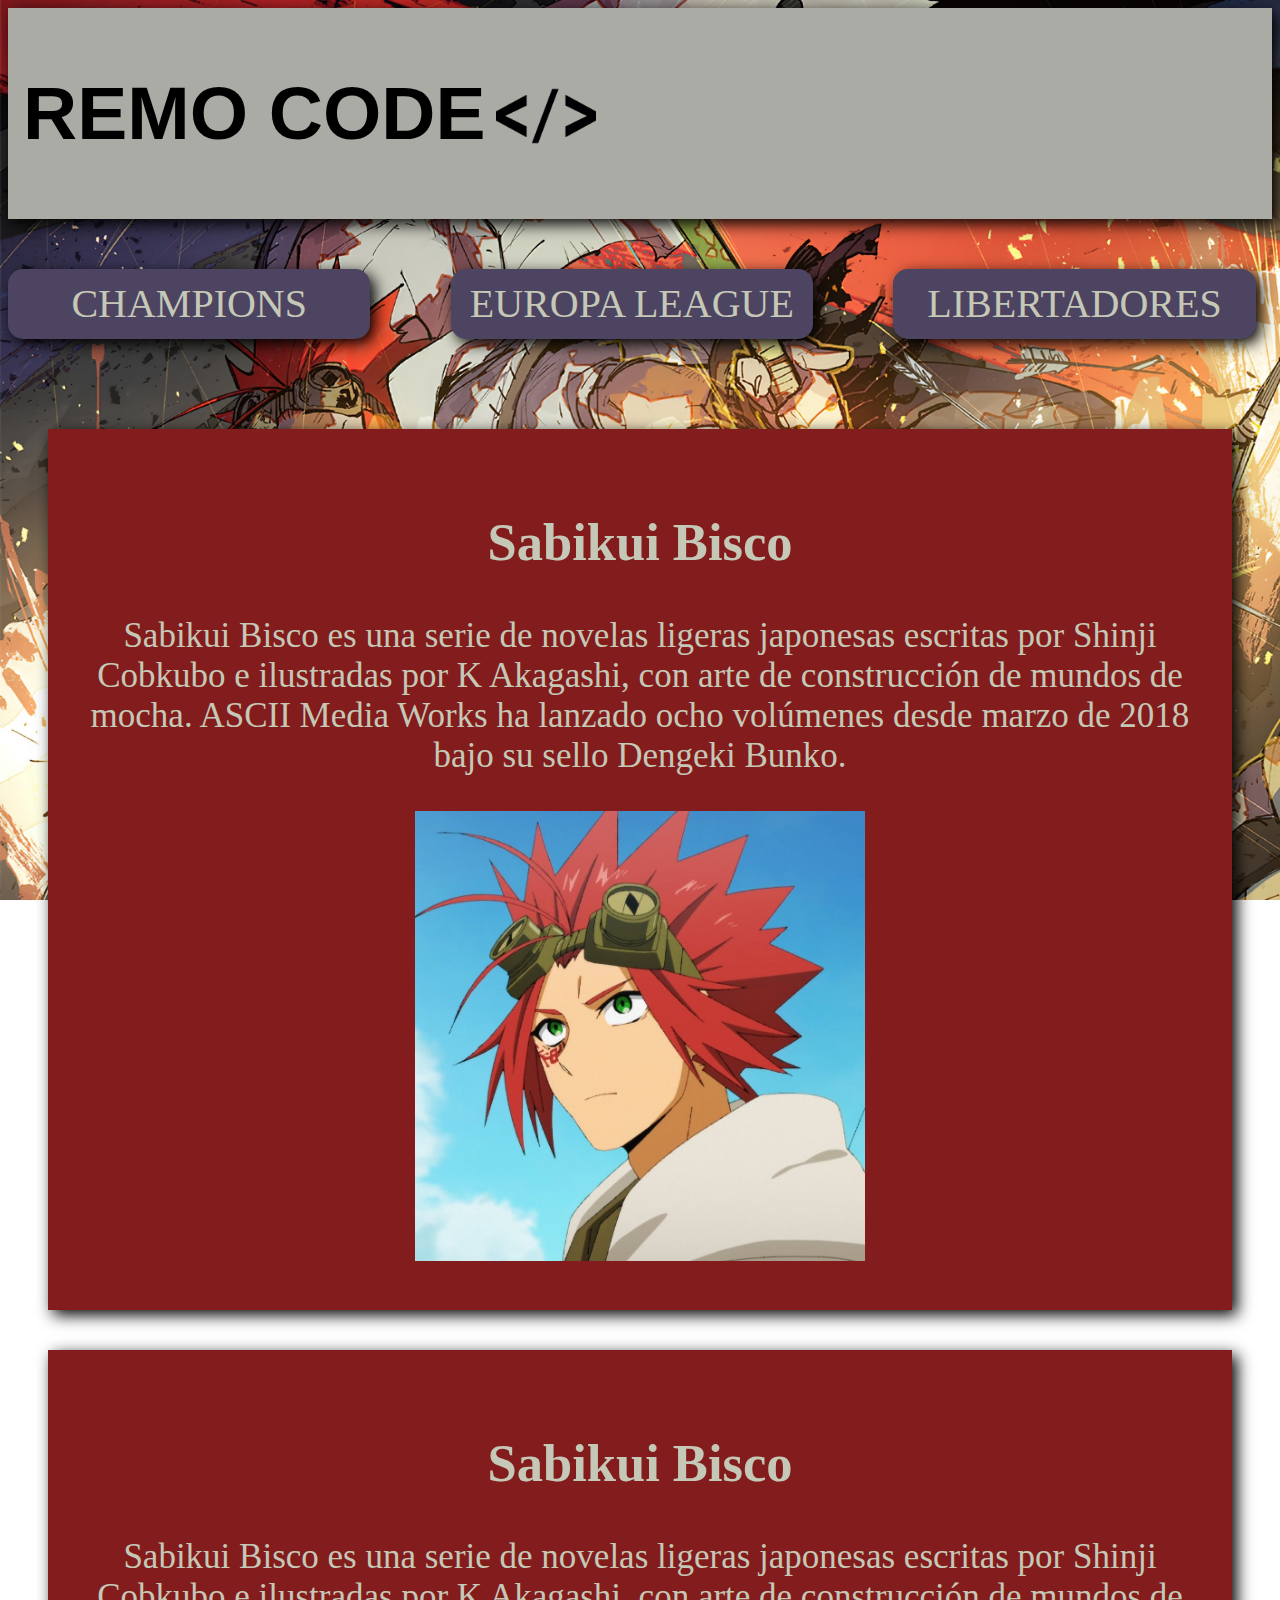
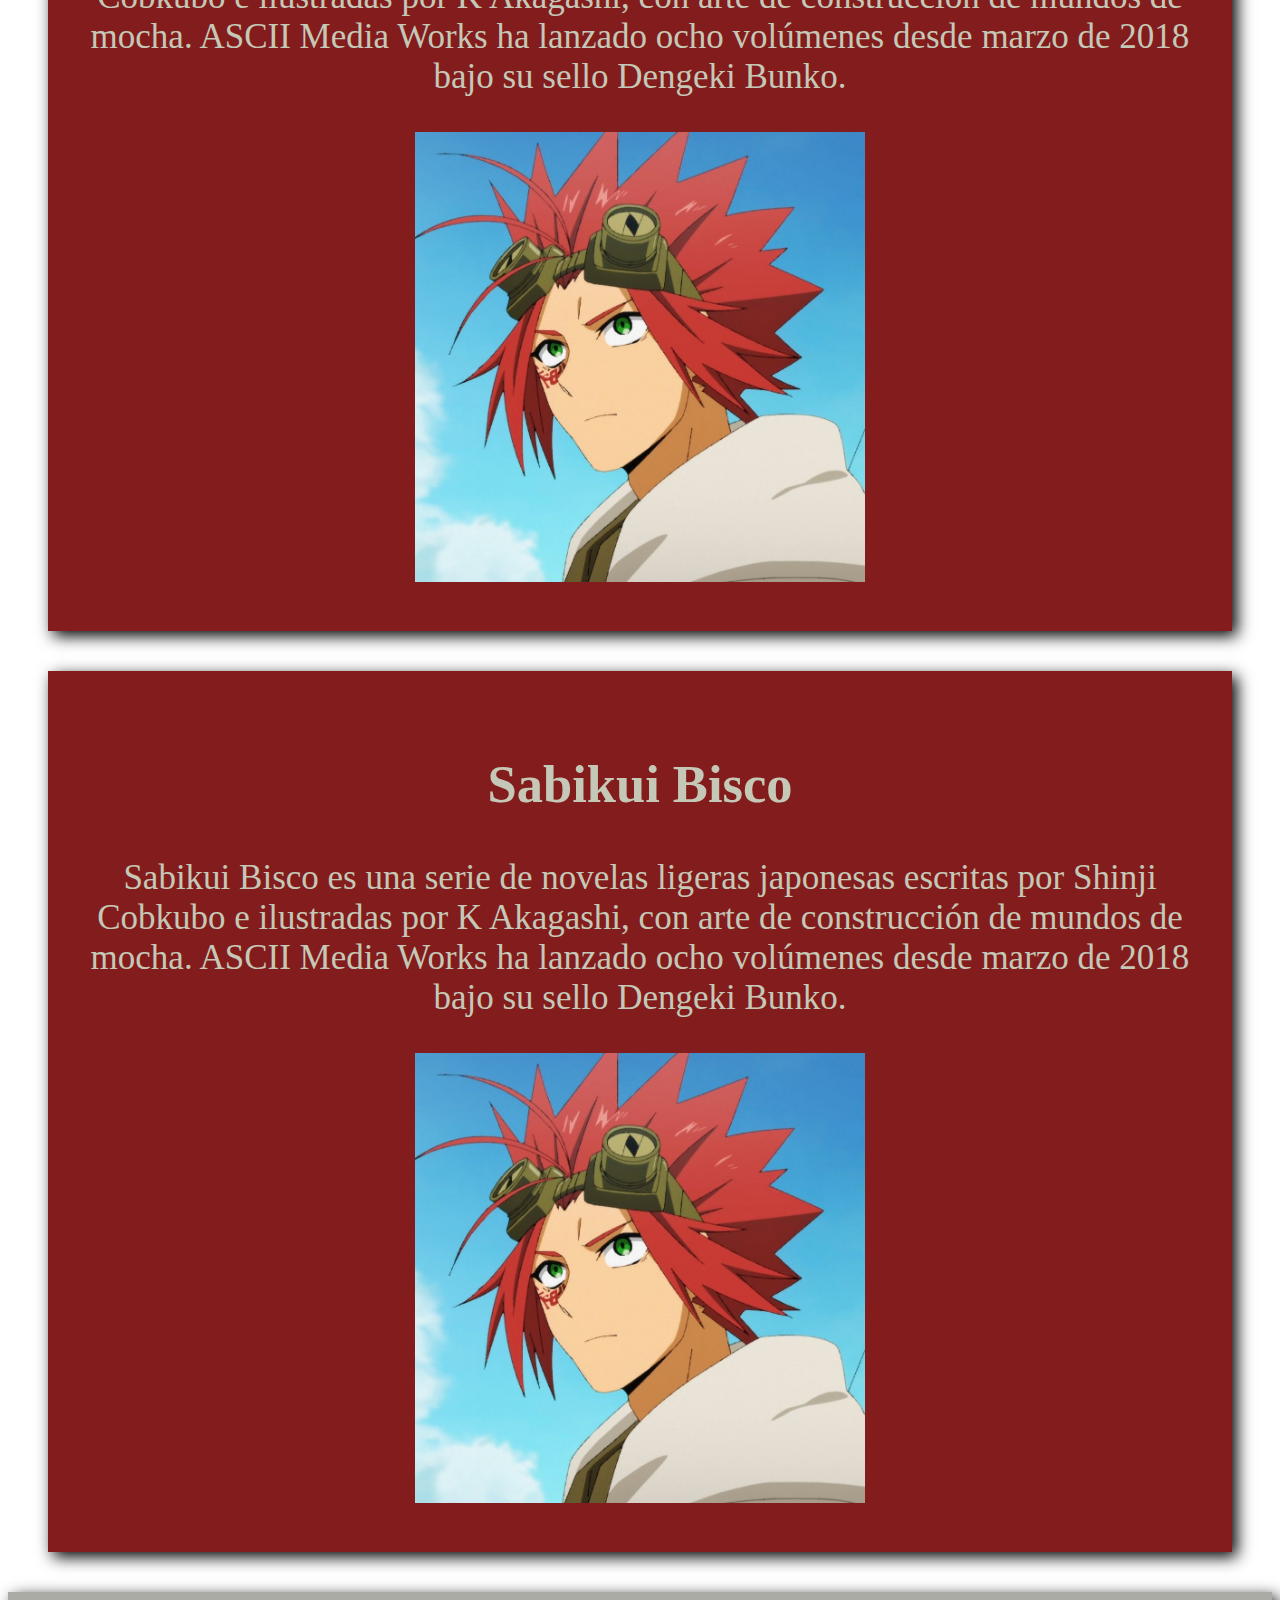
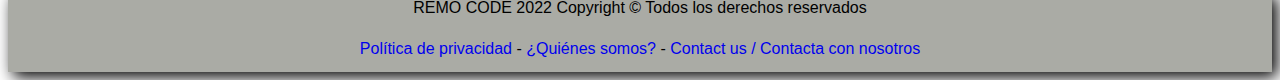
<file: index.html>
<!DOCTYPE html>
<html lang="es">
<head>
    <meta charset="UTF-8">
    <meta http-equiv="X-UA-Compatible" content="IE=edge">
    <meta name="viewport" content="width=device-width, initial-scale=1.0">
    <link rel="stylesheet" href="estilos.css">
    <title> Remo Code </title>
</head>

<body>
<header>

    <h2 class="name"> REMO CODE</h2>
    <img src="img/RC.png" class="headerImg">

</header>

<nav>

    <div class="contenedor">
            <div class="contenedor-botones">
                <button class="boton uno"> <span> <a href="page/champions.html" class="navButton"> Champions </a> </span> </button>
                <button class="boton dos"> <span> <a href="page/europa.html" class="navButton"> Europa League </a></span> </button>
                <button class="boton tres"> <span> <a href="page/champions.html" class="navButton"> Libertadores </a> </span> </button>
            </div> 
    </div>

</nav>    

<main>

    <div class="mainDiv"> 
        <h2 class="mainTitle"> Sabikui Bisco </h2>
        <p> Sabikui Bisco es una serie de novelas ligeras japonesas escritas por Shinji Cobkubo e ilustradas por K Akagashi, con arte de construcción de mundos de mocha. ASCII Media Works ha lanzado ocho volúmenes desde marzo de 2018 bajo su sello Dengeki Bunko. </p>
            <img src="img/bbb.png" class="mainImg">
    </div> 

    <div class="mainDiv"> 
        <h2 class="mainTitle"> Sabikui Bisco </h2>
        <p> Sabikui Bisco es una serie de novelas ligeras japonesas escritas por Shinji Cobkubo e ilustradas por K Akagashi, con arte de construcción de mundos de mocha. ASCII Media Works ha lanzado ocho volúmenes desde marzo de 2018 bajo su sello Dengeki Bunko. </p>
            <img src="img/bbb.png" class="mainImg">
    </div> 

    <div class="mainDiv"> 
        <h2 class="mainTitle"> Sabikui Bisco </h2>
        <p> Sabikui Bisco es una serie de novelas ligeras japonesas escritas por Shinji Cobkubo e ilustradas por K Akagashi, con arte de construcción de mundos de mocha. ASCII Media Works ha lanzado ocho volúmenes desde marzo de 2018 bajo su sello Dengeki Bunko. </p>
            <img src="img/bbb.png" class="mainImg">
    </div> 

</main>

<footer>

    <p class="footerText"> REMO CODE 2022 Copyright © Todos los derechos reservados </p>
    <p class="footerText"> <a href="page/copyright.html" class="nameA"> Política de privacidad </a> - <a href="page/nosotros.html" class="nameA"> ¿Quiénes somos? </a> - <a href="page/contacto.html" class="nameA"> Contact us / Contacta con nosotros </a> </p>
</footer>


</body>
</html>
</file>
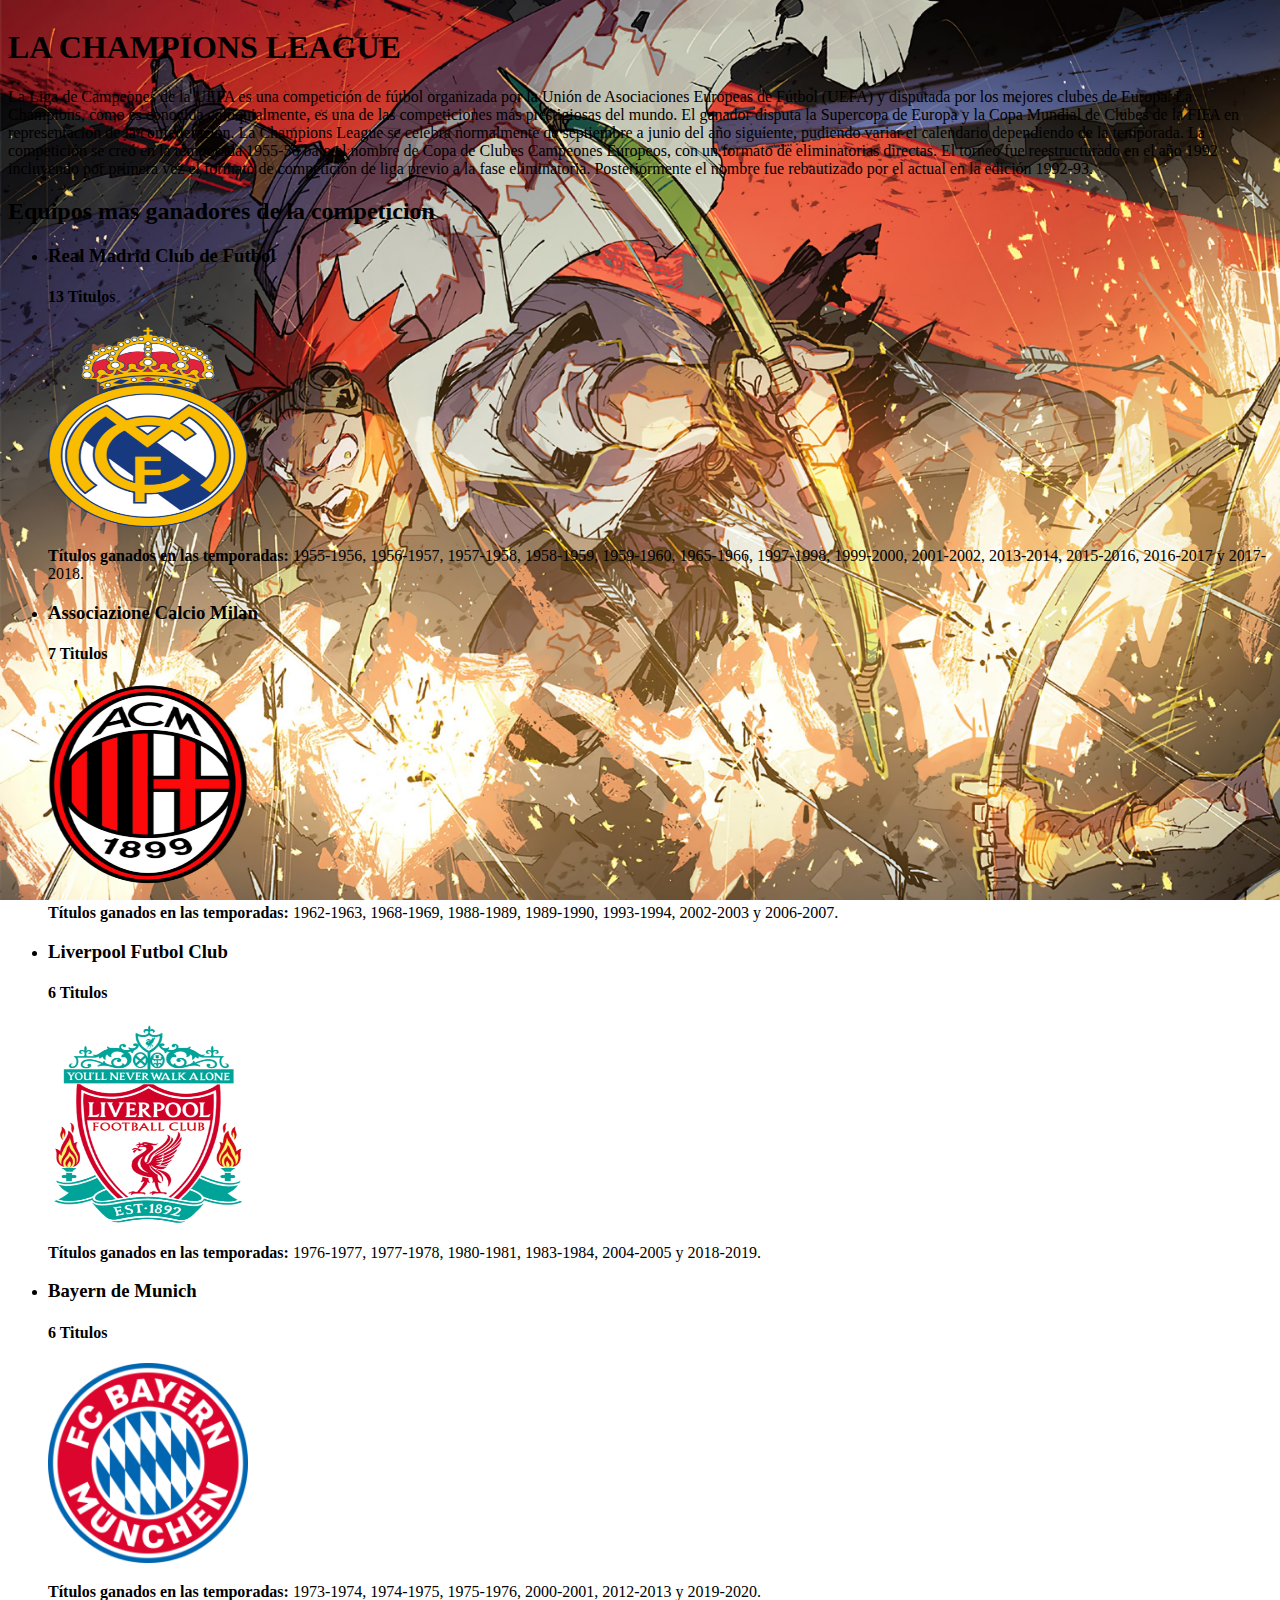
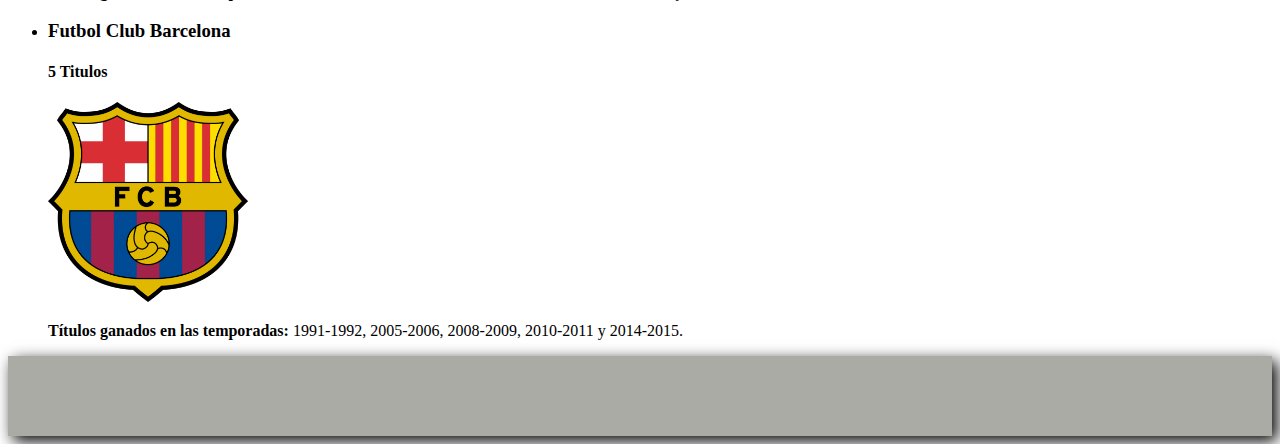
<file: champions.html>
<!DOCTYPE html>
<html lang="en">
<head>
    <meta charset="UTF-8">
    <meta http-equiv="X-UA-Compatible" content="IE=edge">
    <meta name="viewport" content="width=device-width, initial-scale=1.0">
    <link rel="stylesheet" href="estilos.css">
    <title>UEFA Champions League</title>
</head>

<body>
    <header>
        <nav>
           
        </nav>
    </header>
    
    <main>
        <H1>LA CHAMPIONS LEAGUE</H1>
            <p>
                La Liga de Campeones de la UEFA es una competición de fútbol organizada por la Unión de Asociaciones Europeas de Fútbol (UEFA) y disputada por los mejores clubes de Europa. La Champions, como es conocida coloquialmente, es una de las competiciones más prestigiosas del mundo. El ganador disputa la Supercopa de Europa y la Copa Mundial de Clubes de la FIFA en representación de la confederación.
                La Champions League se celebra normalmente de septiembre a junio del año siguiente, pudiendo variar el calendario dependiendo de la temporada. La competición se creó en la temporada 1955-56 bajo el nombre de Copa de Clubes Campeones Europeos, con un formato de eliminatorias directas. El torneo fue reestructurado en el año 1992 incluyendo por primera vez el formato de competición de liga previo a la fase eliminatoria. Posteriormente el nombre fue rebautizado por el actual en la edición 1992-93.
            </p>

            <H2> Equipos mas ganadores de la competicion</H2>
                <ul>
                    <li>
                        <h3> Real Madrid Club de Futbol</h3>
                            <h4> 13 Titulos </h4>
                                <img src="img/rm.png">
                            <p> <b> Títulos ganados en las temporadas: </b> 1955-1956, 1956-1957, 1957-1958, 1958-1959, 1959-1960, 1965-1966, 1997-1998, 1999-2000, 2001-2002, 2013-2014, 2015-2016, 2016-2017 y 2017-2018.</p>
                    </li>
                    
                    <li>
                        <h3> Associazione Calcio Milan </h3>
                            <h4> 7 Titulos </h4>
                                <img src="img/mil.png">
                        <p> <b> Títulos ganados en las temporadas: </b> 1962-1963, 1968-1969, 1988-1989, 1989-1990, 1993-1994, 2002-2003 y 2006-2007.</p>
                    </li>

                    <li>
                        <h3> Liverpool Futbol Club </h3>
                            <h4> 6 Titulos </h4>
                                <img src="img/liv.png">
                        <p> <b> Títulos ganados en las temporadas: </b> 1976-1977, 1977-1978, 1980-1981, 1983-1984, 2004-2005 y 2018-2019.</p>
                    </li>

                    <li>
                        <h3> Bayern de Munich</h3>
                            <h4> 6 Titulos </h4>
                                <img src="img/bay.png">
                        <p> <b> Títulos ganados en las temporadas: </b> 1973-1974, 1974-1975, 1975-1976, 2000-2001, 2012-2013 y 2019-2020.</p>
                    </li>

                    <li>
                        <h3> Futbol Club Barcelona </h3>
                            <h4> 5 Titulos </h4>
                                <img src="img/bar.png">
                        <p> <b> Títulos ganados en las temporadas: </b> 1991-1992, 2005-2006, 2008-2009, 2010-2011 y 2014-2015.</p>
                    </li>
                </ul>
        </main>
    
    <footer>
    </footer>
</body>
</html>
</file>
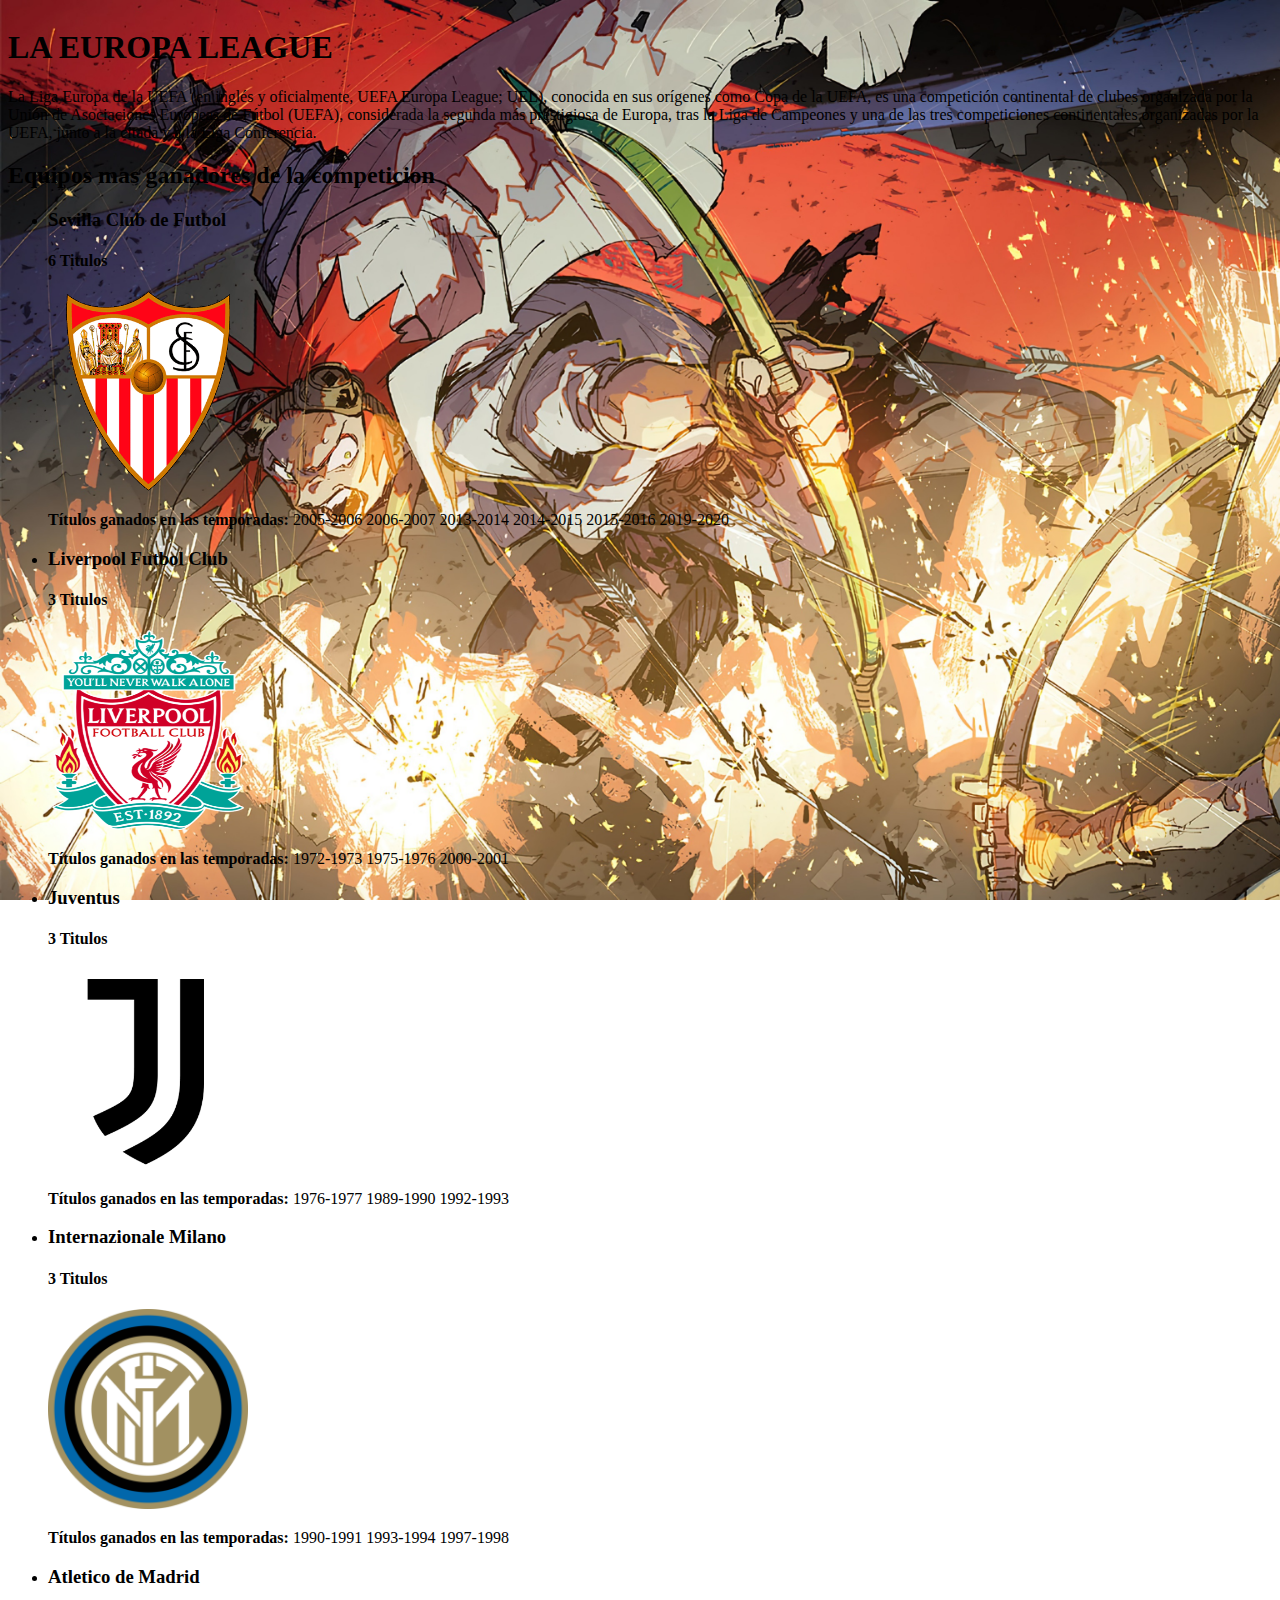
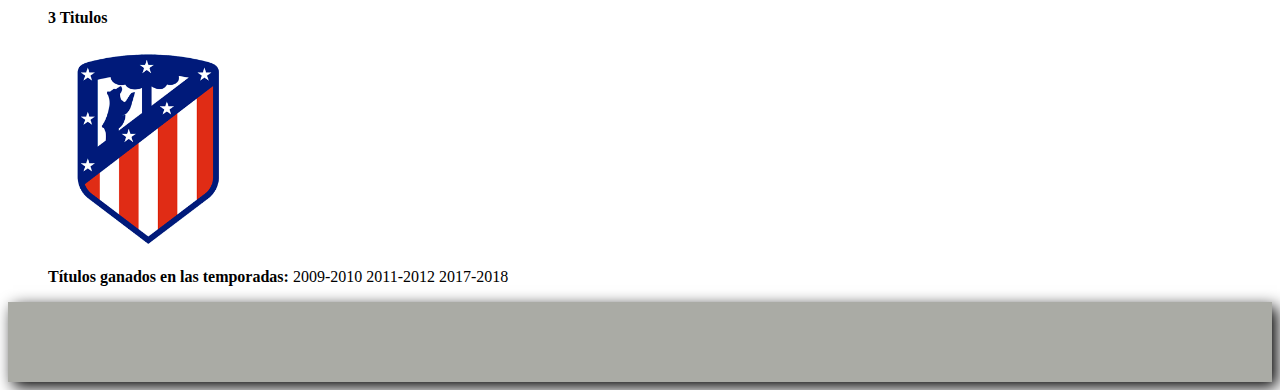
<file: europa.html>
<!DOCTYPE html>
<html lang="en">
<head>
    <meta charset="UTF-8">
    <meta http-equiv="X-UA-Compatible" content="IE=edge">
    <meta name="viewport" content="width=device-width, initial-scale=1.0">
    <link rel="stylesheet" href="estilos.css">
    <title>UEFA Europa League</title>
</head>

<body>
    <header>
        <nav>
           
        </nav>
    </header>
    
    <main>
        <H1>LA EUROPA LEAGUE</H1>
            <p>
                La Liga Europa de la UEFA (en inglés y oficialmente, UEFA Europa League; UEL), conocida en sus orígenes como Copa de la UEFA, es una competición continental de clubes organizada por la Unión de Asociaciones Europeas de Fútbol (UEFA), considerada la segunda más prestigiosa de Europa, tras la Liga de Campeones y una de las tres competiciones continentales organizadas por la UEFA, junto a la citada y a la Liga Conferencia.
            </p>

            <H2> Equipos mas ganadores de la competicion</H2>
                <ul>
                    <li>
                        <h3> Sevilla Club de Futbol</h3>
                            <h4> 6 Titulos </h4>
                                <img src="img/sev.png">
                            <p> <b> Títulos ganados en las temporadas: </b>2005-2006 2006-2007 2013-2014 2014-2015 2015-2016 2019-2020 </p>
                    </li>

                    <li>
                        <h3> Liverpool Futbol Club </h3>
                            <h4> 3 Titulos </h4>
                                <img src="img/liv.png">
                            <p> <b> Títulos ganados en las temporadas:  </b> 1972-1973 1975-1976 2000-2001 </p>
                    </li>

                    <li>
                        <h3> Juventus </h3>
                            <h4> 3 Titulos </h4>
                                <img src="img/juv.png">
                            <p> <b> Títulos ganados en las temporadas: </b> 1976-1977 1989-1990 1992-1993</p>
                    </li>

                    <li>
                        <h3> Internazionale Milano</h3>
                            <h4> 3 Titulos </h4>
                                <img src="img/int.png">
                            <p> <b> Títulos ganados en las temporadas: </b> 1990-1991 1993-1994 1997-1998 </p>
                    </li>

                    <li>
                        <h3> Atletico de Madrid</h3>
                            <h4> 3 Titulos </h4>
                                <img src="img/atm.png">
                            <p> <b> Títulos ganados en las temporadas: </b> 2009-2010 2011-2012 2017-2018 </p>
                    </li>
                </ul>
    </main>
    
    <footer>
    </footer>
</body>
</html>
</file>
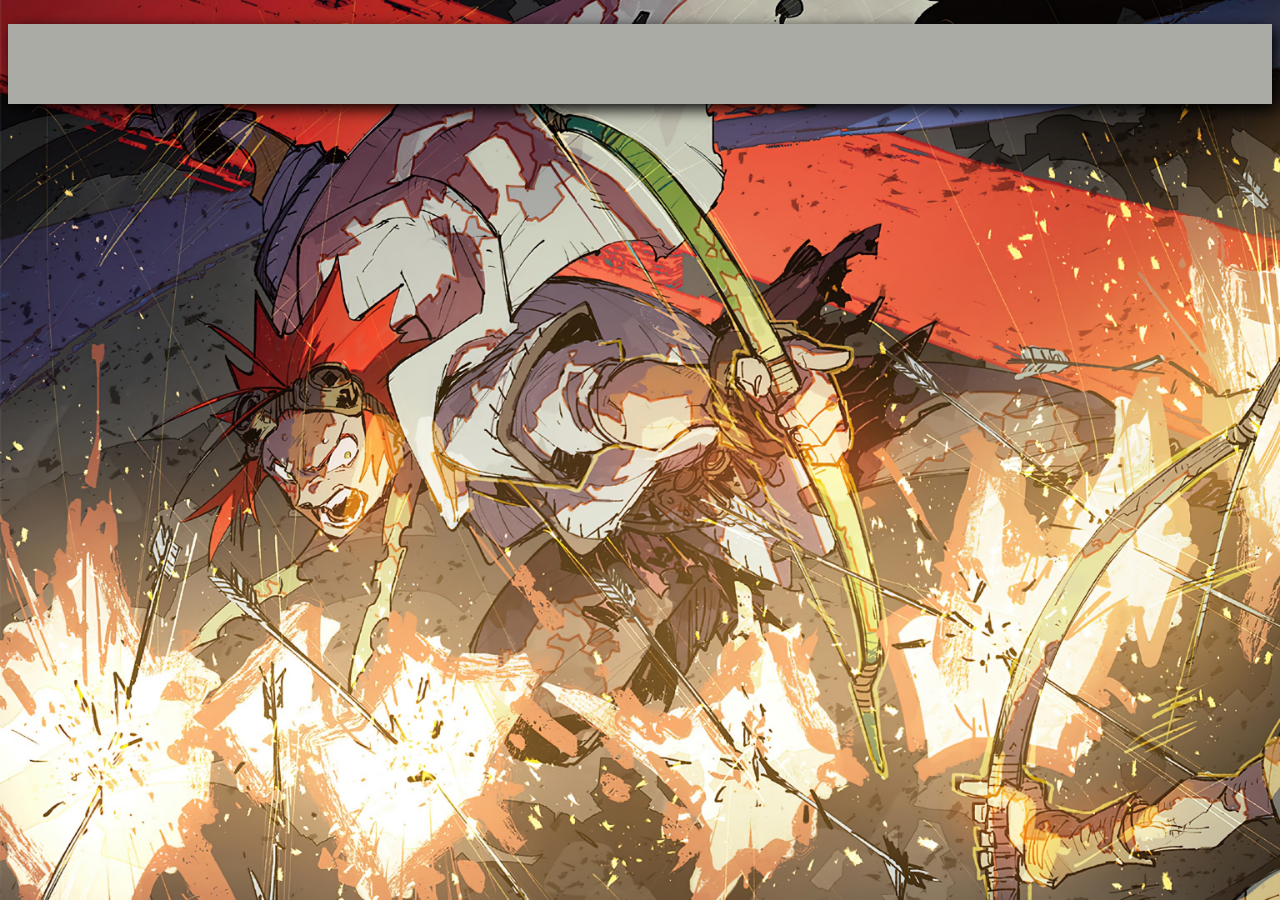
<file: libertadores.html>
<!DOCTYPE html>
<html lang="en">
<head>
    <meta charset="UTF-8">
    <meta http-equiv="X-UA-Compatible" content="IE=edge">
    <meta name="viewport" content="width=device-width, initial-scale=1.0">
    <link rel="stylesheet" href="estilos.css">
    <title>Conmebol Libertadores</title>
</head>

<body>
    <header>
        <nav>
           
        </nav>
    </header>
    
    <main>
        <p></p>
    </main>
    
    <footer>
    </footer>
</body>
</html>
</file>
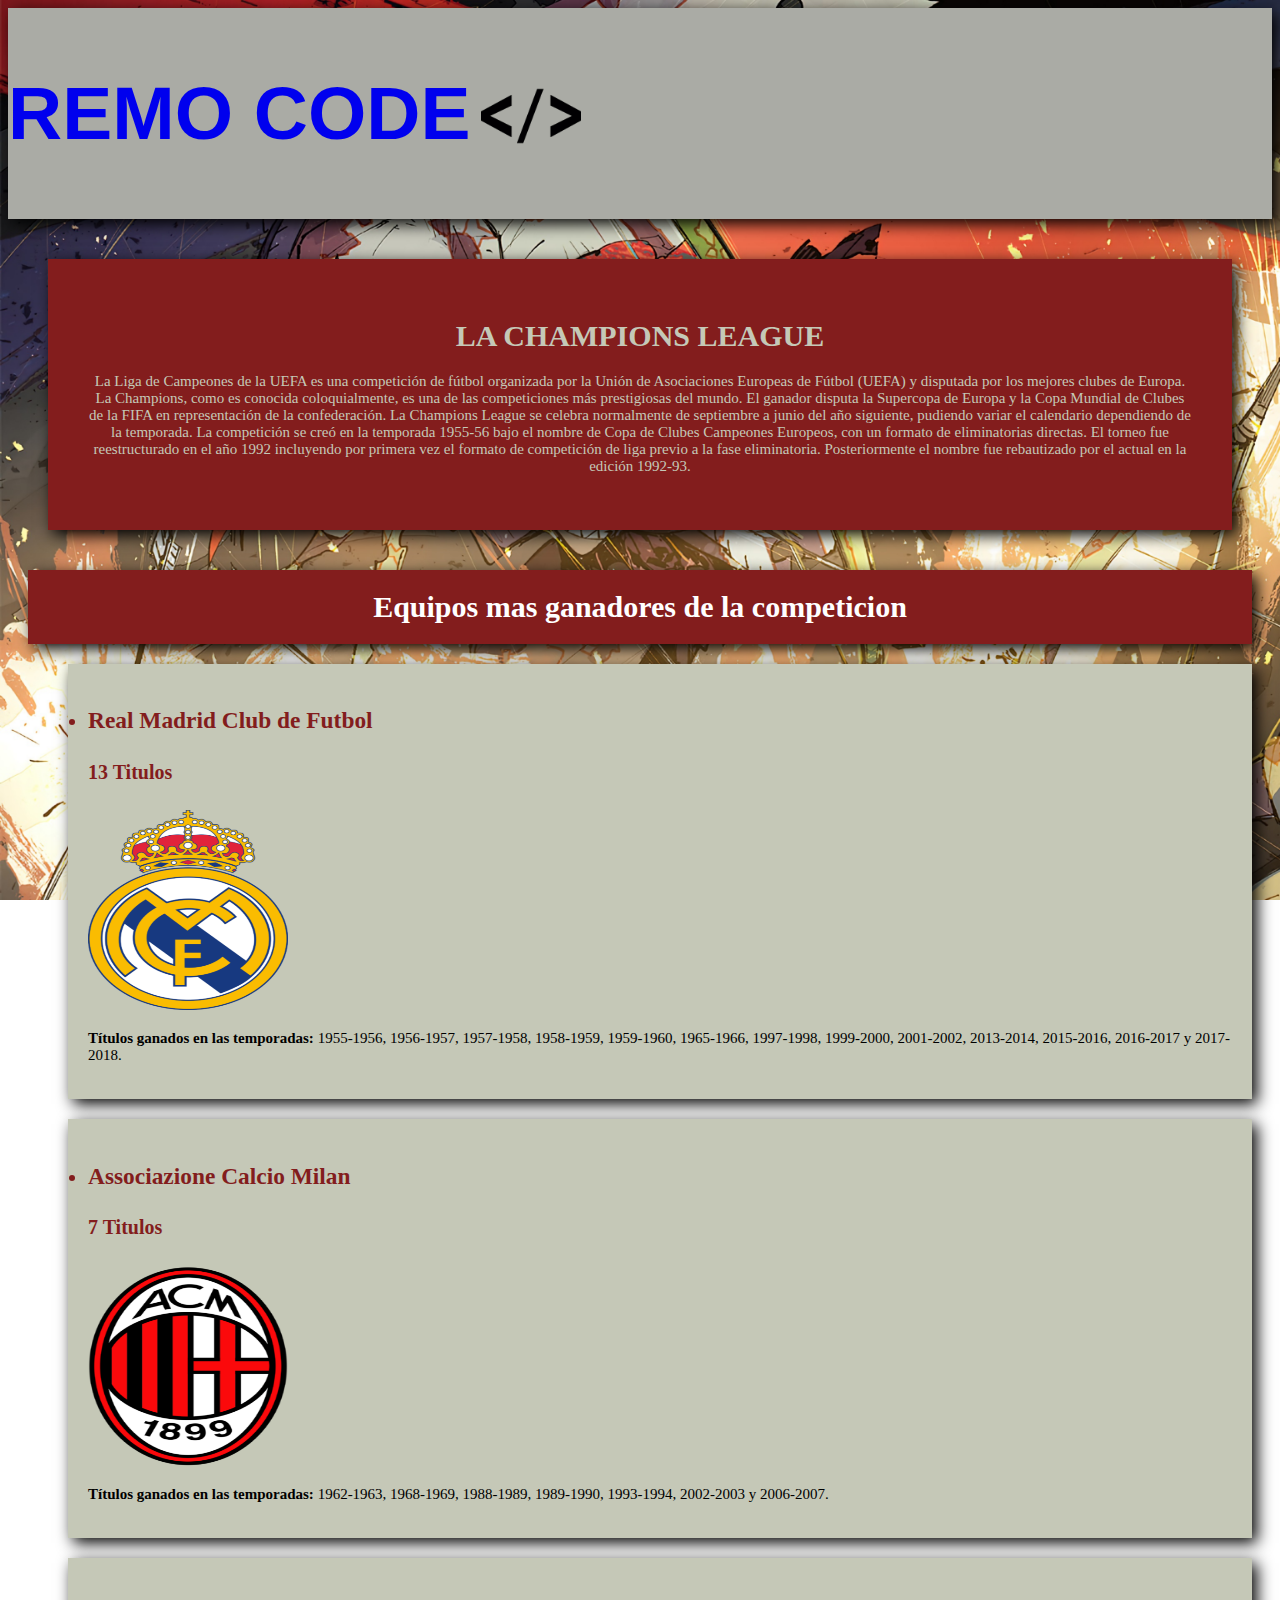
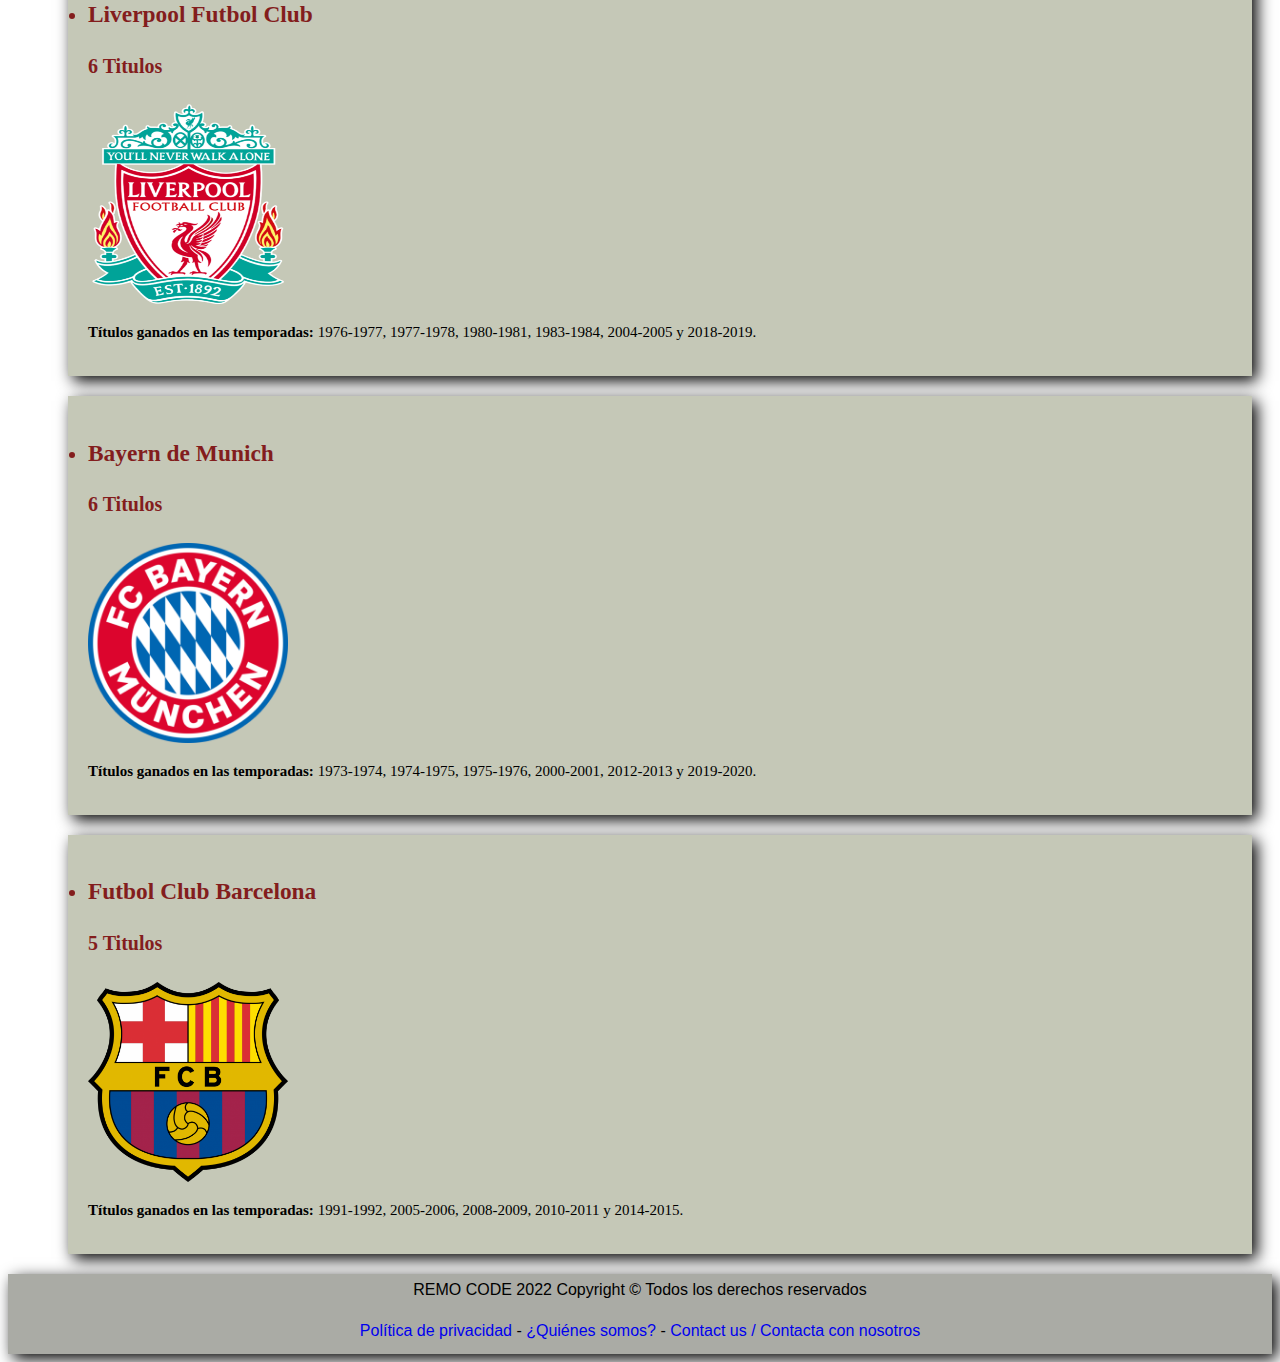
<file: page/champions.html>
<!DOCTYPE html>
<html lang="en">
<head>
    <meta charset="UTF-8">
    <meta http-equiv="X-UA-Compatible" content="IE=edge">
    <meta name="viewport" content="width=device-width, initial-scale=1.0">
    <link rel="stylesheet" href="../estilosEU-CH.css">
    <title>UEFA Champions League</title>
</head>

<body>
    <header>
            <h2 class="name"> <a href="../index.html" class="ancla-Ch"> REMO CODE </a> </h2>
            <img src="../img/RC.png" class="headerImg-Ch">
    </header>
    
    <main>
        <div class="mainDiv-Ch"> 
            <H1>LA CHAMPIONS LEAGUE</H1>
                <p>
                    La Liga de Campeones de la UEFA es una competición de fútbol organizada por la Unión de Asociaciones Europeas de Fútbol (UEFA) y disputada por los mejores clubes de Europa. La Champions, como es conocida coloquialmente, es una de las competiciones más prestigiosas del mundo. El ganador disputa la Supercopa de Europa y la Copa Mundial de Clubes de la FIFA en representación de la confederación.
                    La Champions League se celebra normalmente de septiembre a junio del año siguiente, pudiendo variar el calendario dependiendo de la temporada. La competición se creó en la temporada 1955-56 bajo el nombre de Copa de Clubes Campeones Europeos, con un formato de eliminatorias directas. El torneo fue reestructurado en el año 1992 incluyendo por primera vez el formato de competición de liga previo a la fase eliminatoria. Posteriormente el nombre fue rebautizado por el actual en la edición 1992-93.
                </p>
        </div> 
                <H2 class="mainTitle-Ch"> Equipos mas ganadores de la competicion</H2>
                    <ul>

                <div class="divEquipos-Ch">
                        <li>
                        <h3> Real Madrid Club de Futbol</h3>
                            <h4> 13 Titulos </h4>
                                <img src="../img/rm.png" class="img-Ch">
                            <p class="pTitulos-Ch"> <b> Títulos ganados en las temporadas: </b> 1955-1956, 1956-1957, 1957-1958, 1958-1959, 1959-1960, 1965-1966, 1997-1998, 1999-2000, 2001-2002, 2013-2014, 2015-2016, 2016-2017 y 2017-2018.</p>
                        </li>
                </div>   
                    
                <div class="divEquipos-Ch">
                    <li>
                        <h3> Associazione Calcio Milan </h3>
                            <h4> 7 Titulos </h4>
                                <img src="../img/mil.png" class="img-Ch">
                        <p class="pTitulos-Ch"> <b> Títulos ganados en las temporadas: </b> 1962-1963, 1968-1969, 1988-1989, 1989-1990, 1993-1994, 2002-2003 y 2006-2007.</p>
                    </li>
                </div>

                <div class="divEquipos-Ch">
                    <li>
                        <h3> Liverpool Futbol Club </h3>
                            <h4> 6 Titulos </h4>
                                <img src="../img/liv.png" class="img-Ch">
                        <p class="pTitulos-Ch"> <b> Títulos ganados en las temporadas: </b> 1976-1977, 1977-1978, 1980-1981, 1983-1984, 2004-2005 y 2018-2019.</p>
                    </li>
                </div>

                <div class="divEquipos-Ch">
                    <li>
                        <h3> Bayern de Munich</h3>
                            <h4> 6 Titulos </h4>
                                <img src="../img/bay.png" class="img-Ch">
                        <p class="pTitulos-Ch"> <b> Títulos ganados en las temporadas: </b> 1973-1974, 1974-1975, 1975-1976, 2000-2001, 2012-2013 y 2019-2020.</p>
                    </li>
                </div>

                <div class="divEquipos-Ch">
                    <li>
                        <h3> Futbol Club Barcelona </h3>
                            <h4> 5 Titulos </h4>
                                <img src="../img/bar.png" class="img-Ch">
                        <p class="pTitulos-Ch"> <b> Títulos ganados en las temporadas: </b> 1991-1992, 2005-2006, 2008-2009, 2010-2011 y 2014-2015.</p>
                    </li>
                </div>

                </ul>
        </main>
    
        <footer>
            <p class="footerText-Ch"> REMO CODE 2022 Copyright © Todos los derechos reservados </p>
            <p class="footerText-Ch"> <a href="../page/copyright.html" class="ancla-Ch"> Política de privacidad </a> - <a href="../page/nosotros.html" class="ancla-Ch"> ¿Quiénes somos? </a> - <a href="../page/contacto.html" class="ancla-Ch"> Contact us / Contacta con nosotros </a> </p>
        </footer>
</body>
</html>
</file>
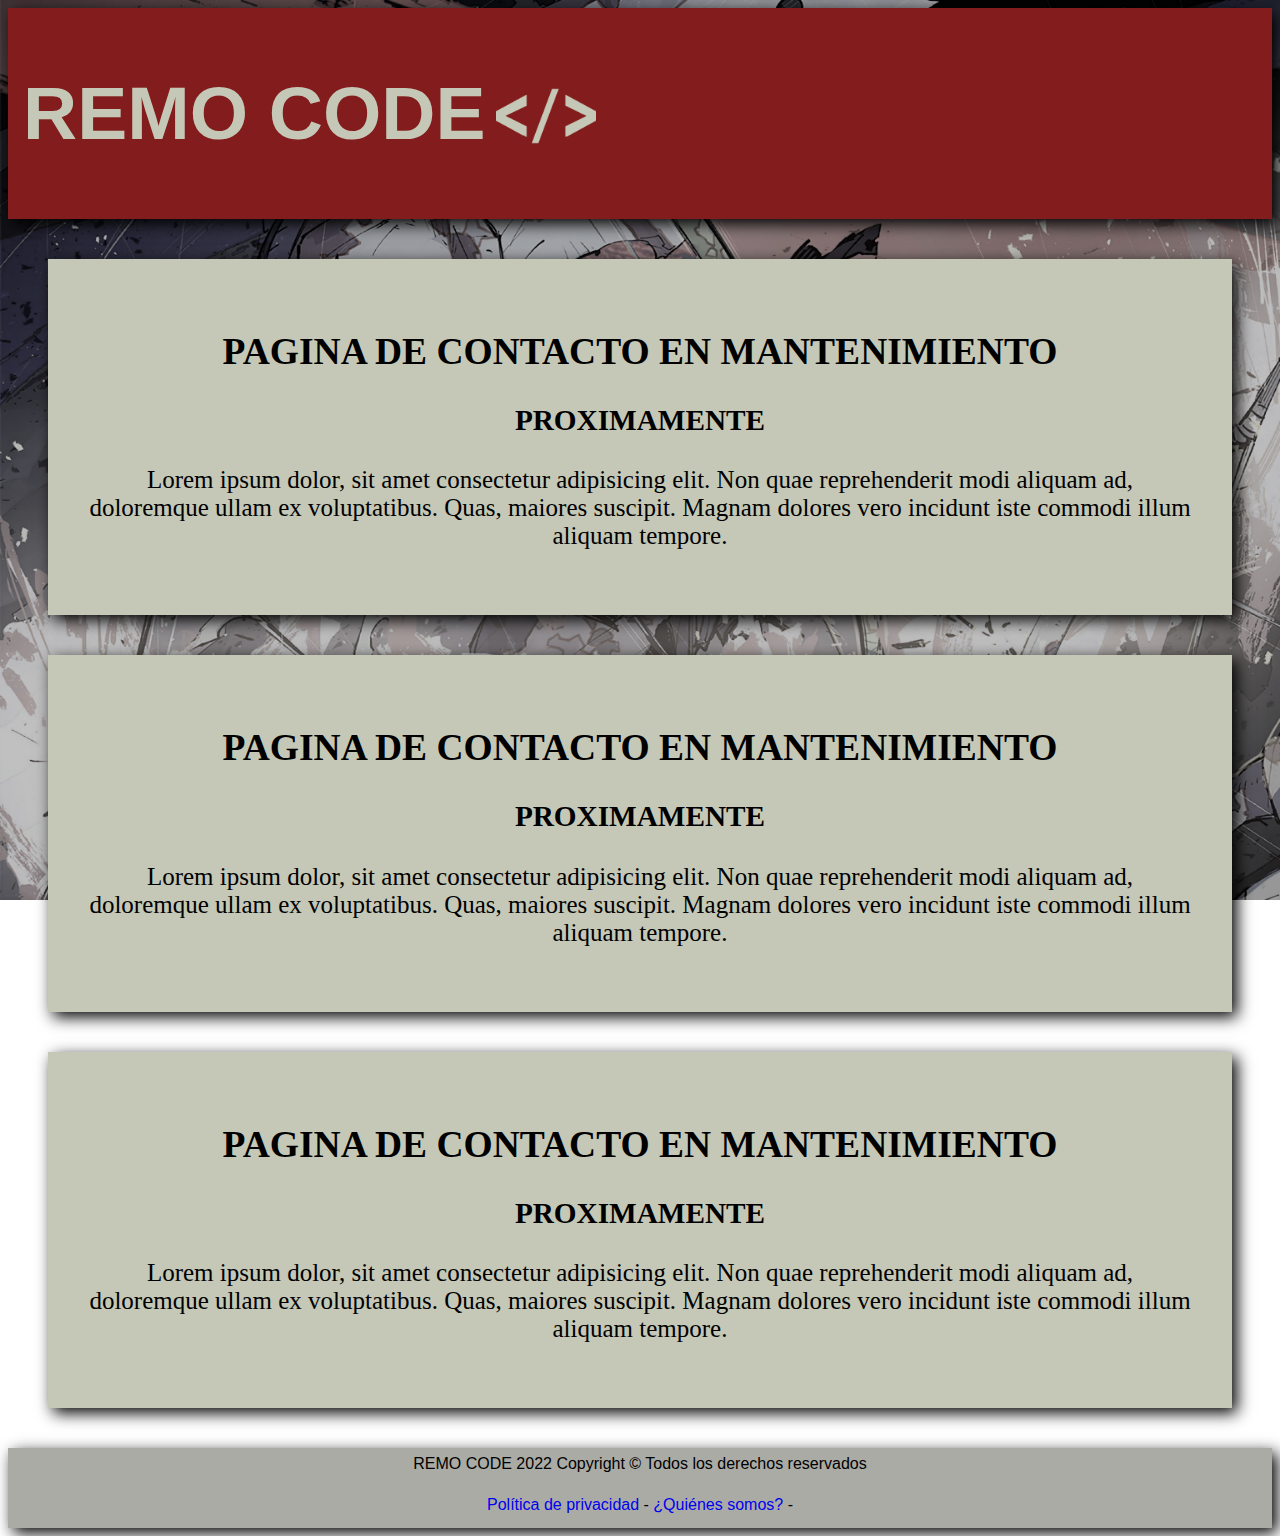
<file: page/contacto.html>
<!DOCTYPE html>
<html lang="en">
<head>
    <meta charset="UTF-8">
    <meta http-equiv="X-UA-Compatible" content="IE=edge">
    <meta name="viewport" content="width=device-width, initial-scale=1.0">
    <link rel="stylesheet" href="../estilosFL.css">
    <title>Contacto</title>

</head>

<body>

    <header class="headerFL" >

        <h2 class="headerFL-name"> <a href="../index.html" class="anclaFL-name"> REMO CODE </a> </h2>
        <img src="../img/RCII.png" class="headerFL-img">
    
    </header>

    <main>
    
        <div class="mainFL-Div"> 
            <h2> PAGINA DE CONTACTO EN MANTENIMIENTO </h2>
                <h3> PROXIMAMENTE </h3>
                    <p>
                        Lorem ipsum dolor, sit amet consectetur adipisicing elit. Non quae reprehenderit modi aliquam ad, doloremque ullam ex voluptatibus. Quas, maiores suscipit. Magnam dolores vero incidunt iste commodi illum aliquam tempore.  
                    </p>
        </div> 

        <div class="mainFL-Div"> 
            <h2> PAGINA DE CONTACTO EN MANTENIMIENTO </h2>
                <h3> PROXIMAMENTE </h3>
                    <p>
                        Lorem ipsum dolor, sit amet consectetur adipisicing elit. Non quae reprehenderit modi aliquam ad, doloremque ullam ex voluptatibus. Quas, maiores suscipit. Magnam dolores vero incidunt iste commodi illum aliquam tempore.  
                    </p>
        </div> 

        <div class="mainFL-Div"> 
            <h2> PAGINA DE CONTACTO EN MANTENIMIENTO </h2>
                <h3> PROXIMAMENTE </h3>
                    <p>
                        Lorem ipsum dolor, sit amet consectetur adipisicing elit. Non quae reprehenderit modi aliquam ad, doloremque ullam ex voluptatibus. Quas, maiores suscipit. Magnam dolores vero incidunt iste commodi illum aliquam tempore.  
                    </p>
        </div> 

</main>
    
<footer class="footerAlt">
    
    <p class="footerFL-Text"> REMO CODE 2022 Copyright © Todos los derechos reservados </p>
    <p class="footerFL-Text"> <a href="copyright.html" class="anclaFL"> Política de privacidad </a> - <a href="nosotros.html" class="anclaFL"> ¿Quiénes somos? </a> - </p>

</footer>

</body>
</html>
</file>
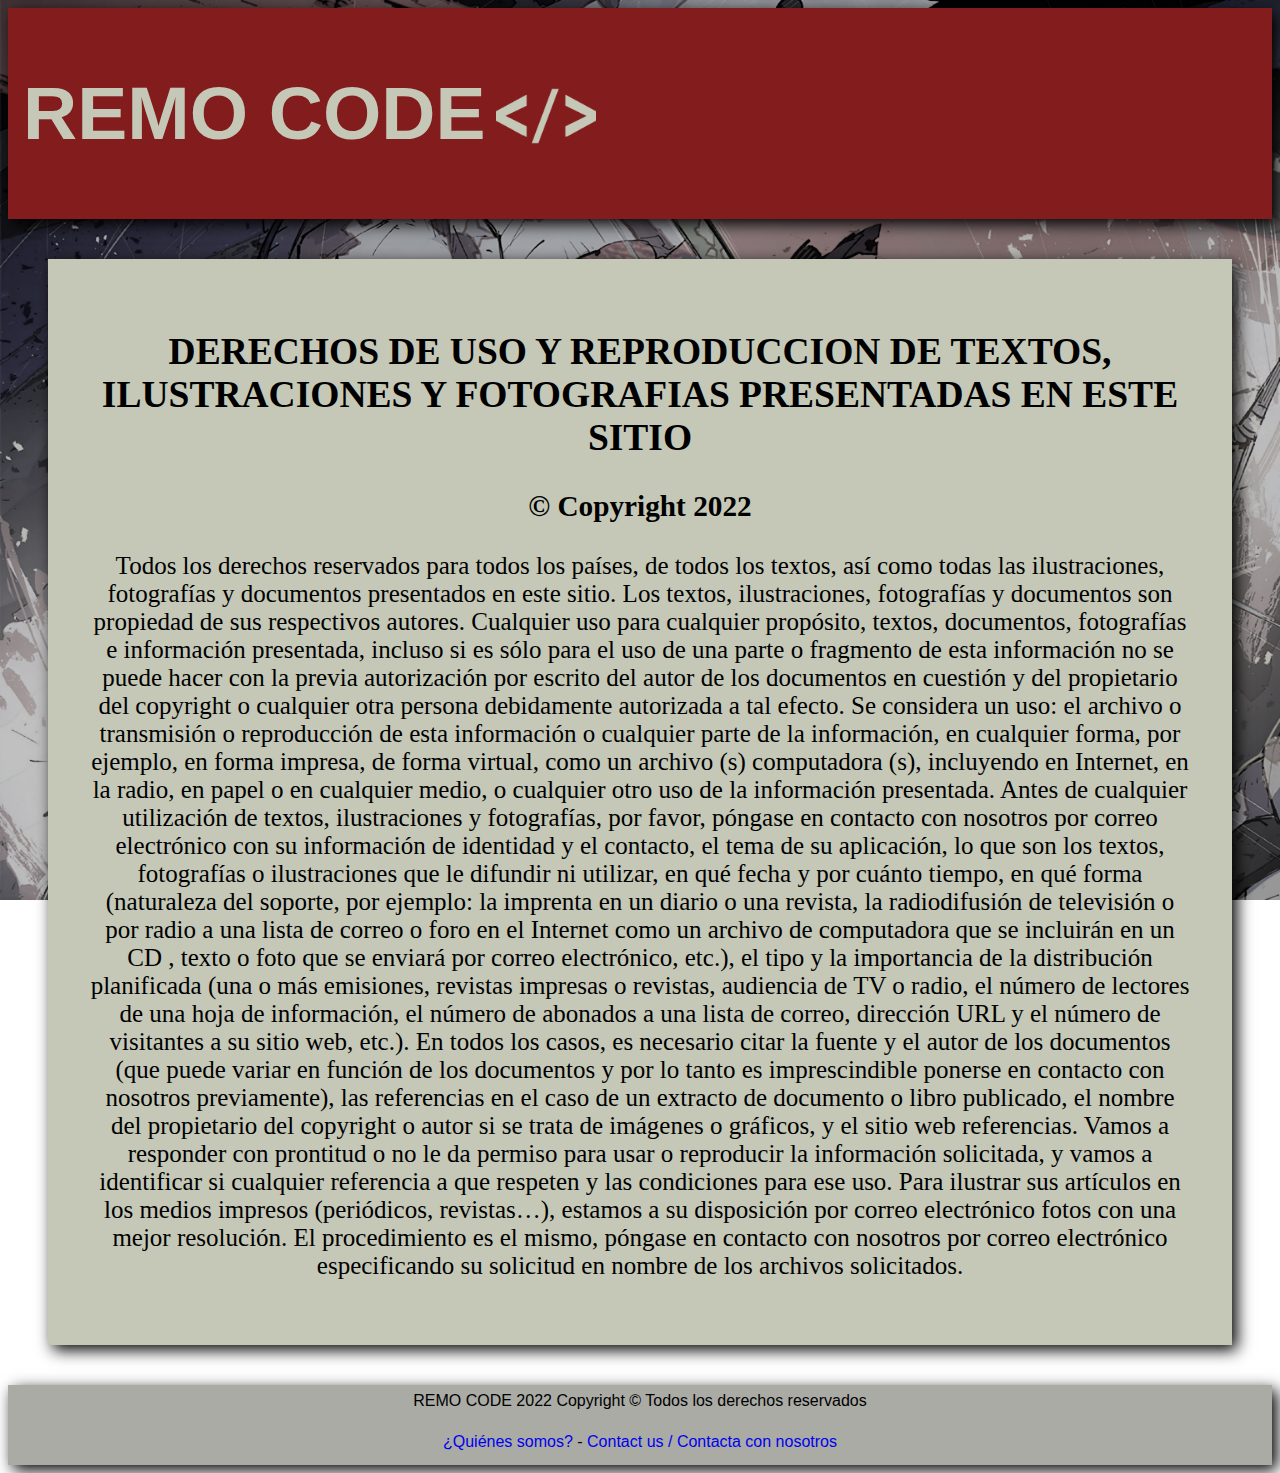
<file: page/copyright.html>
<!DOCTYPE html>
<html lang="en">
<head>
    <meta charset="UTF-8">
    <meta http-equiv="X-UA-Compatible" content="IE=edge">
    <meta name="viewport" content="width=device-width, initial-scale=1.0">
    <link rel="stylesheet" href="../estilosFL.css">
    <title> Contacto </title>
</head>
<body>
    
<header class="headerFL" >

    <h2 class="headerFL-name"> <a href="../index.html" class="anclaFL-name"> REMO CODE </a> </h2>
    <img src="../img/RCII.png" class="headerFL-img">

</header>  

<main>
    
        <div class="mainFL-Div"> 
            <h2> DERECHOS DE USO Y REPRODUCCION DE TEXTOS, ILUSTRACIONES Y FOTOGRAFIAS PRESENTADAS EN ESTE SITIO </h2>
                <h3> © Copyright 2022 </h3>
                    <p>
                        Todos los derechos reservados para todos los países, de todos los textos, así como todas las ilustraciones, fotografías y documentos presentados en este sitio. Los textos, ilustraciones, fotografías y documentos son propiedad de sus respectivos autores.
                        Cualquier uso para cualquier propósito, textos, documentos, fotografías e información presentada, incluso si es sólo para el uso de una parte o fragmento de esta información no se puede hacer con la previa autorización por escrito del autor de los documentos en cuestión y del propietario del copyright o cualquier otra persona debidamente autorizada a tal efecto.
                        Se considera un uso: el archivo o transmisión o reproducción de esta información o cualquier parte de la información, en cualquier forma, por ejemplo, en forma impresa, de forma virtual, como un archivo (s) computadora (s), incluyendo en Internet, en la radio, en papel o en cualquier medio, o cualquier otro uso de la información presentada.
                        Antes de cualquier utilización de textos, ilustraciones y fotografías, por favor, póngase en contacto con nosotros por correo electrónico con su información de identidad y el contacto, el tema de su aplicación, lo que son los textos, fotografías o ilustraciones que le difundir ni utilizar, en qué fecha y por cuánto tiempo, en qué forma (naturaleza del soporte, por ejemplo: la imprenta en un diario o una revista, la radiodifusión de televisión o por radio a una lista de correo o foro en el Internet como un archivo de computadora que se incluirán en un CD , texto o foto que se enviará por correo electrónico, etc.), el tipo y la importancia de la distribución planificada (una o más emisiones, revistas impresas o revistas, audiencia de TV o radio, el número de lectores de una hoja de información, el número de abonados a una lista de correo, dirección URL y el número de visitantes a su sitio web, etc.).
                        En todos los casos, es necesario citar la fuente y el autor de los documentos (que puede variar en función de los documentos y por lo tanto es imprescindible ponerse en contacto con nosotros previamente), las referencias en el caso de un extracto de documento o libro publicado, el nombre del propietario del copyright o autor si se trata de imágenes o gráficos, y el sitio web referencias.
                        Vamos a responder con prontitud o no le da permiso para usar o reproducir la información solicitada, y vamos a identificar si cualquier referencia a que respeten y las condiciones para ese uso.
                        Para ilustrar sus artículos en los medios impresos (periódicos, revistas…), estamos a su disposición por correo electrónico fotos con una mejor resolución. El procedimiento es el mismo, póngase en contacto con nosotros por correo electrónico especificando su solicitud en nombre de los archivos solicitados.
                    </p>
        </div> 

</main>
    
<footer>
    
    <p class="footerFL-Text"> REMO CODE 2022 Copyright © Todos los derechos reservados </p>
    <p class="footerFL-Text"> <a href="nosotros.html" class="anclaFL"> ¿Quiénes somos? </a> - <a href="contacto.html" class="anclaFL"> Contact us / Contacta con nosotros </a> </p>

</footer>
</body>
</html>
</file>
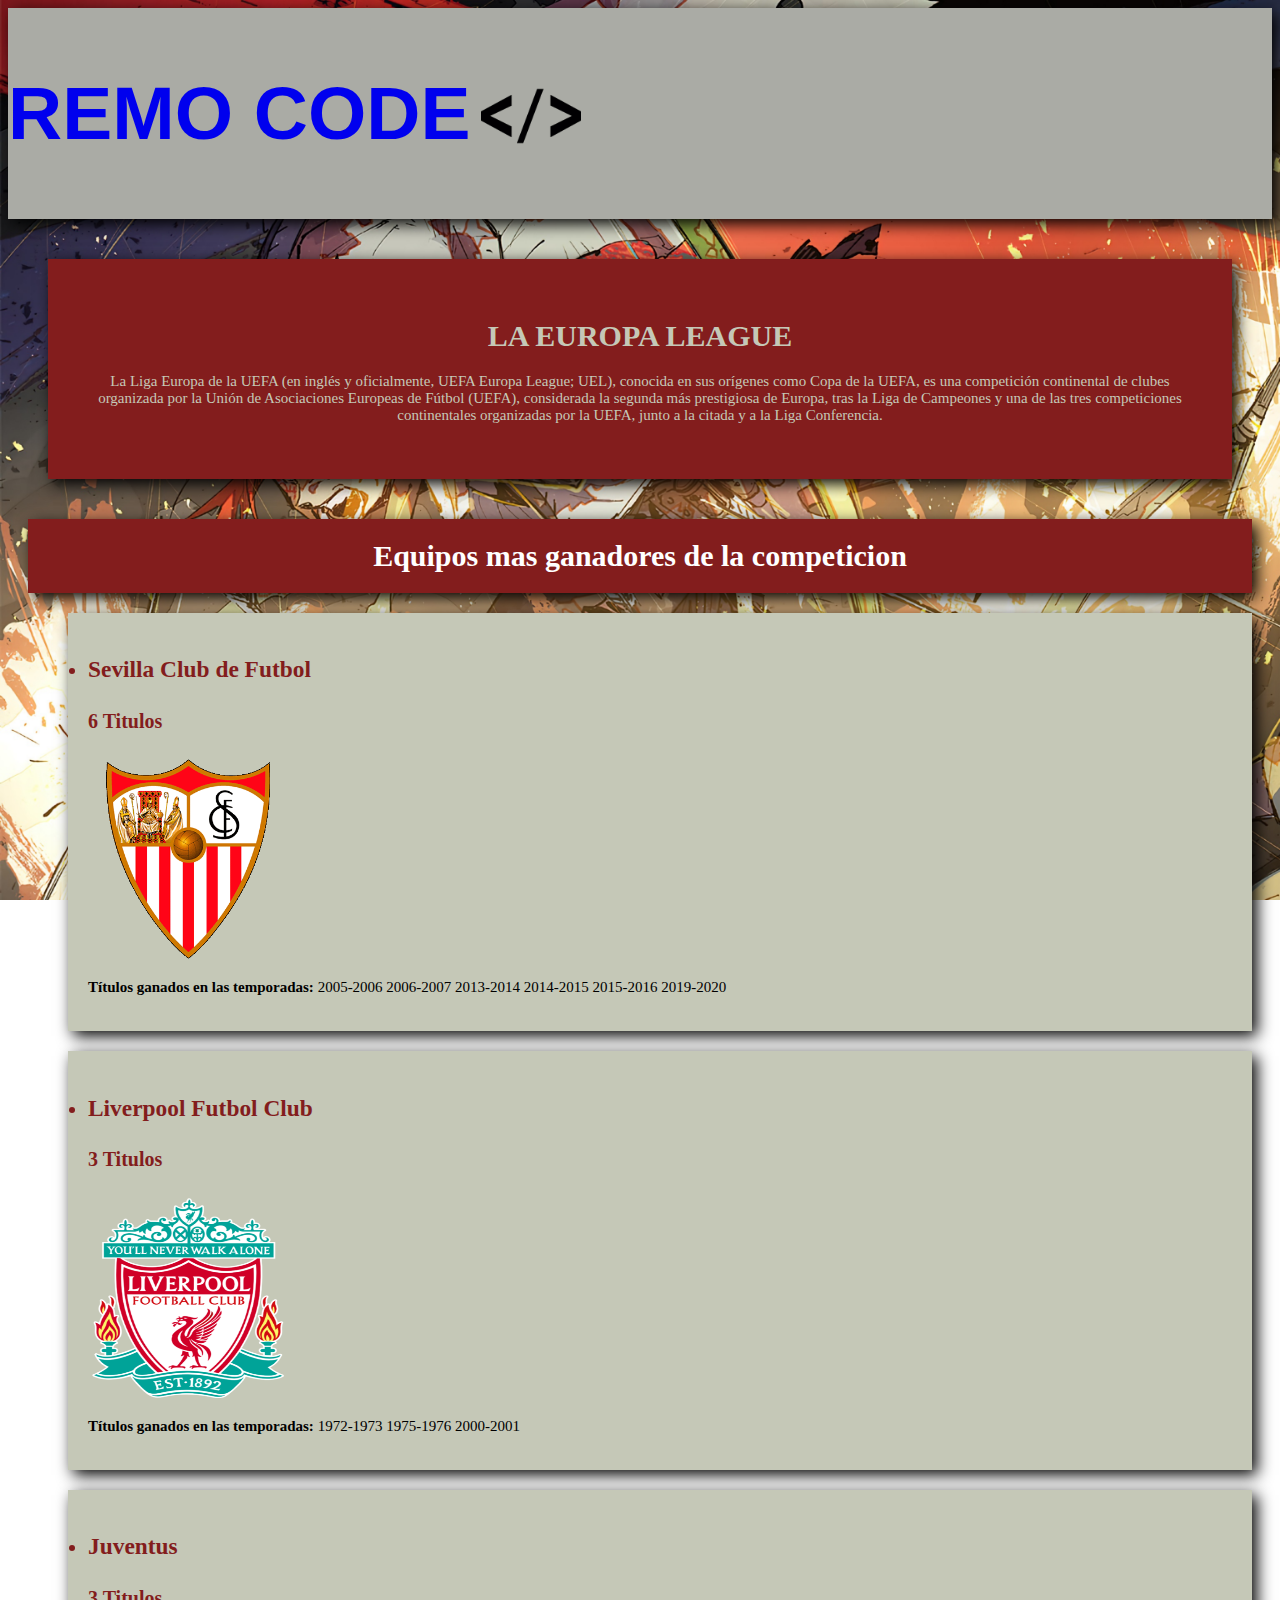
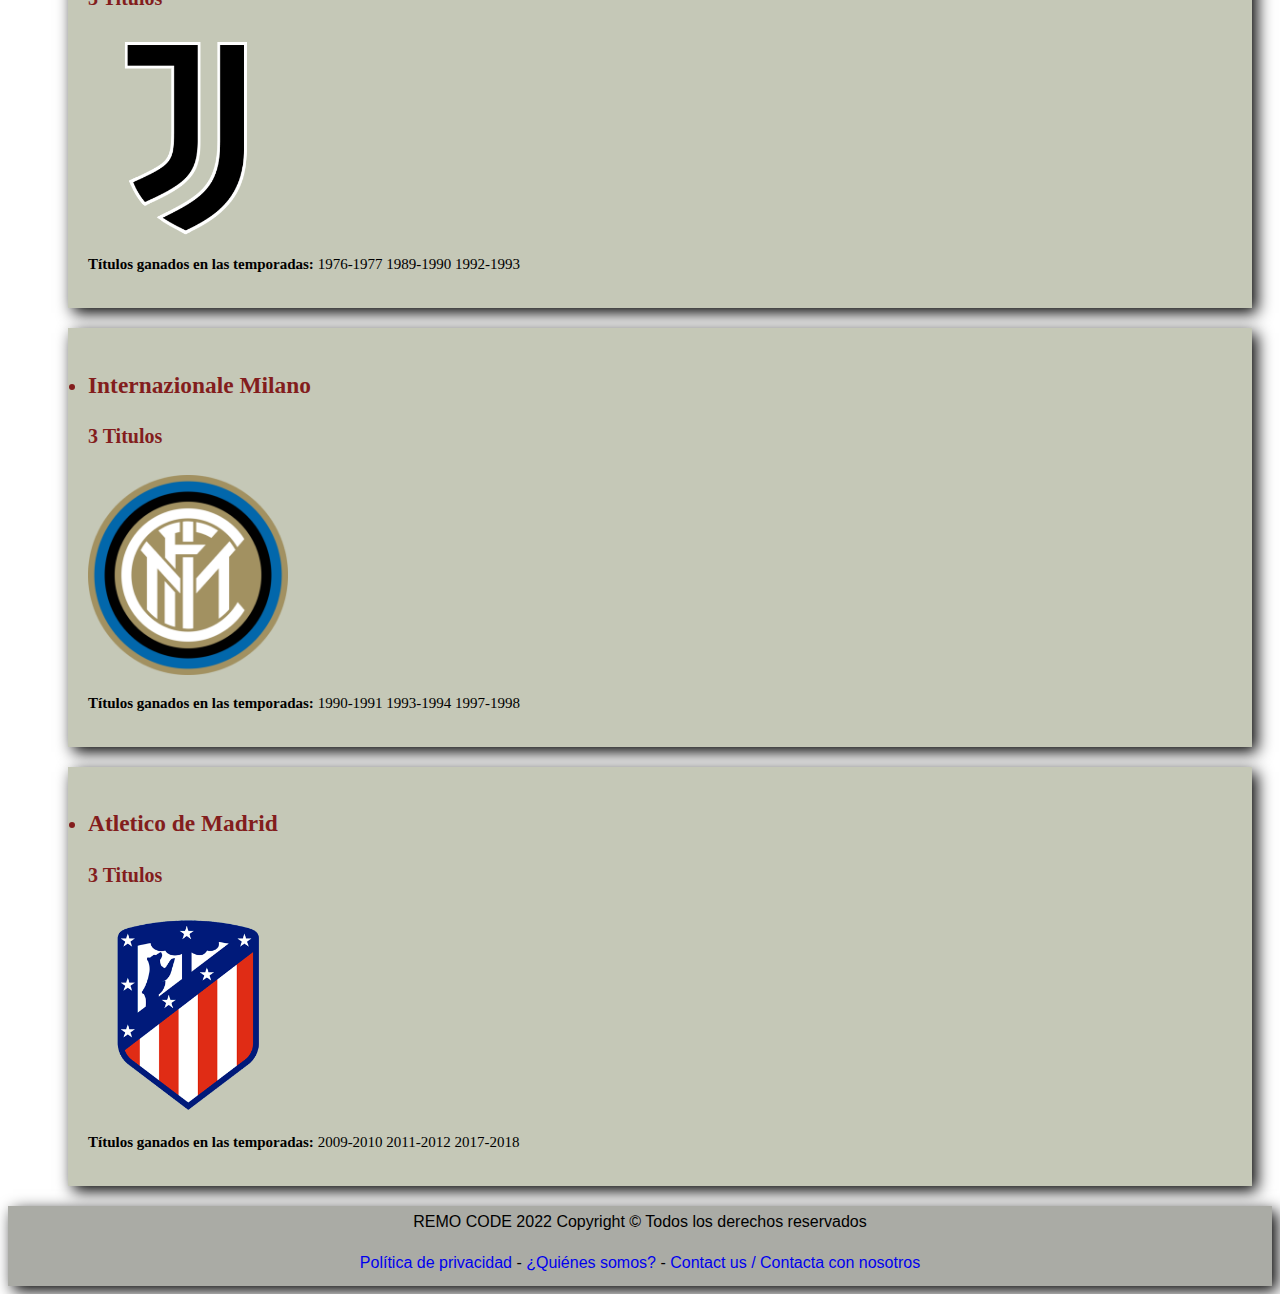
<file: page/europa.html>
<!DOCTYPE html>
<html lang="en">
<head>
    <meta charset="UTF-8">
    <meta http-equiv="X-UA-Compatible" content="IE=edge">
    <meta name="viewport" content="width=device-width, initial-scale=1.0">
    <link rel="stylesheet" href="../estilosEU-CH.css">
    <title>UEFA Europa League</title>
</head>

<body>
    <header>
        <h2 class="name"> <a href="../index.html" class="ancla-Ch"> REMO CODE </a> </h2>
        <img src="../img/RC.png" class="headerImg-Ch">
    </header>
    
    <main>
        <div class="mainDiv-Ch">
            <H1>LA EUROPA LEAGUE</H1>
                <p>
                    La Liga Europa de la UEFA (en inglés y oficialmente, UEFA Europa League; UEL), conocida en sus orígenes como Copa de la UEFA, es una competición continental de clubes organizada por la Unión de Asociaciones Europeas de Fútbol (UEFA), considerada la segunda más prestigiosa de Europa, tras la Liga de Campeones y una de las tres competiciones continentales organizadas por la UEFA, junto a la citada y a la Liga Conferencia.
                </p>
        </div>
            <H2 class="mainTitle-Ch"> Equipos mas ganadores de la competicion</H2>
                <ul>

                <div class="divEquipos-Ch">
                    <li>
                        <h3> Sevilla Club de Futbol</h3>
                            <h4> 6 Titulos </h4>
                                <img src="../img/sev.png" class="img-Ch">
                            <p class="pTitulos-Ch"> <b> Títulos ganados en las temporadas: </b>2005-2006 2006-2007 2013-2014 2014-2015 2015-2016 2019-2020 </p>
                    </li>
                </div>    

                <div class="divEquipos-Ch">
                    <li>
                        <h3> Liverpool Futbol Club </h3>
                            <h4> 3 Titulos </h4>
                                <img src="../img/liv.png" class="img-Ch">
                            <p class="pTitulos-Ch"> <b> Títulos ganados en las temporadas:  </b> 1972-1973 1975-1976 2000-2001 </p>
                    </li>
                </div>

                <div class="divEquipos-Ch">
                    <li>
                        <h3> Juventus </h3>
                            <h4> 3 Titulos </h4>
                                <img src="../img/juv.png" class="img-Ch">
                            <p class="pTitulos-Ch"> <b> Títulos ganados en las temporadas: </b> 1976-1977 1989-1990 1992-1993</p>
                    </li>
                </div>

                <div class="divEquipos-Ch">
                    <li>
                        <h3> Internazionale Milano</h3>
                            <h4> 3 Titulos </h4>
                                <img src="../img/int.png" class="img-Ch">
                            <p class="pTitulos-Ch"> <b> Títulos ganados en las temporadas: </b> 1990-1991 1993-1994 1997-1998 </p>
                    </li>
                </div>

                <div class="divEquipos-Ch">
                    <li>
                        <h3> Atletico de Madrid</h3>
                            <h4> 3 Titulos </h4>
                                <img src="../img/atm.png" class="img-Ch">
                            <p class="pTitulos-Ch"> <b> Títulos ganados en las temporadas: </b> 2009-2010 2011-2012 2017-2018 </p>
                    </li>
                </div>
                </ul>
    </main>
    
    <footer>
        <p class="footerText-Ch"> REMO CODE 2022 Copyright © Todos los derechos reservados </p>
        <p class="footerText-Ch"> <a href="../page/copyright.html" class="ancla-Ch"> Política de privacidad </a> - <a href="../page/nosotros.html" class="ancla-Ch"> ¿Quiénes somos? </a> - <a href="../page/contacto.html" class="ancla-Ch"> Contact us / Contacta con nosotros </a> </p>
    </footer>
</body>
</html>
</file>
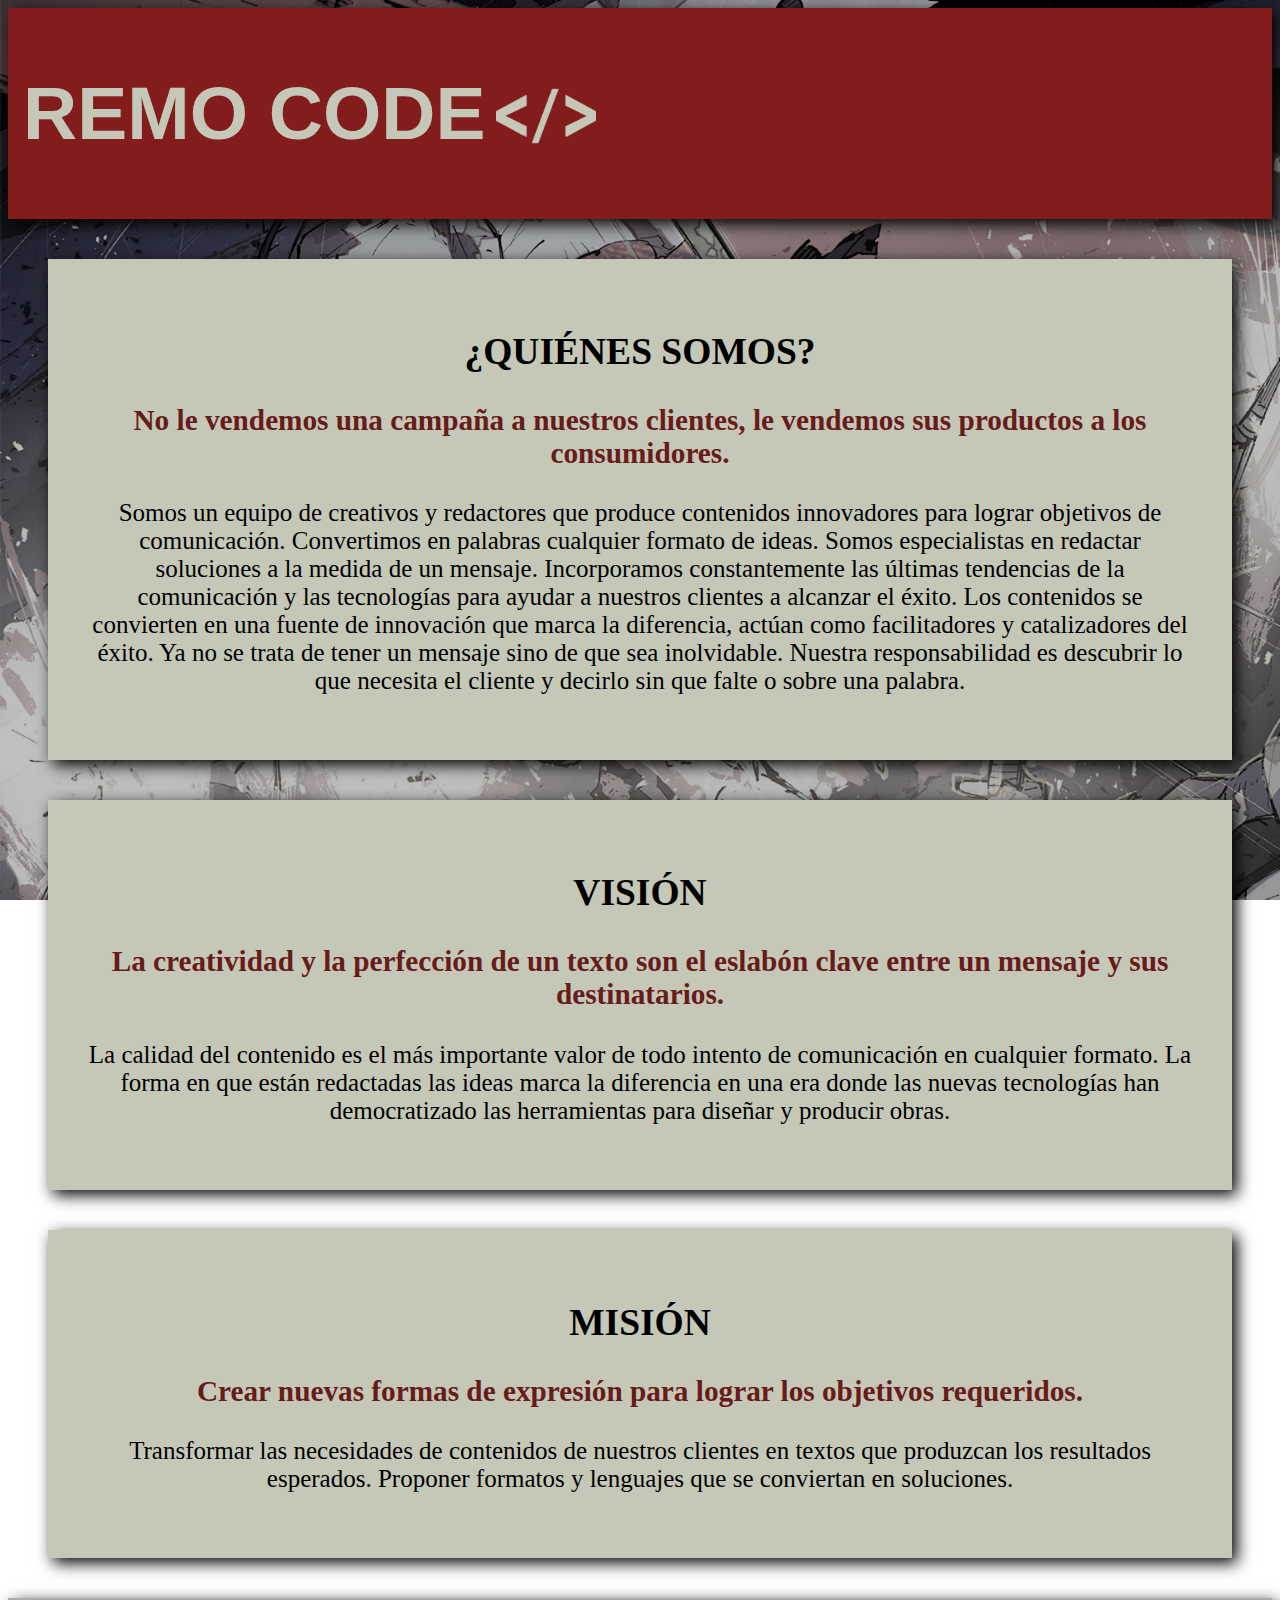
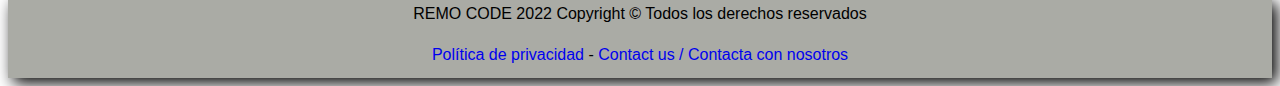
<file: page/nosotros.html>
<!DOCTYPE html>
<html lang="en">
<head>
    <meta charset="UTF-8">
    <meta http-equiv="X-UA-Compatible" content="IE=edge">
    <meta name="viewport" content="width=device-width, initial-scale=1.0">
    <link rel="stylesheet" href="../estilosFL.css">
    <title> Nosotros </title>
</head>
<body>
    
    <header class="headerFL" >
    
        <h2 class="headerFL-name"> <a href="../index.html" class="anclaFL-name"> REMO CODE </a> </h2>
        <img src="../img/RCII.png" class="headerFL-img">
    
    </header>  
    
    <main>
        
            <div class="mainFL-Div"> 
                <h2> ¿QUIÉNES SOMOS? </h2>
                    <h3 class="mainFL-Subtitle"> No le vendemos una campaña a nuestros clientes, le vendemos sus productos a los consumidores. </h3>
                        <p>
                            Somos un equipo de creativos y redactores que produce contenidos innovadores para lograr objetivos de comunicación. Convertimos en palabras cualquier formato de ideas. Somos especialistas en redactar soluciones a la medida de un mensaje. Incorporamos constantemente las últimas tendencias de la comunicación y las tecnologías para ayudar a nuestros clientes a alcanzar el éxito.
                            Los contenidos se convierten en una fuente de innovación que marca la diferencia, actúan como facilitadores y catalizadores del éxito. Ya no se trata de tener un mensaje sino de que sea inolvidable. Nuestra responsabilidad es descubrir lo que necesita el cliente y  decirlo sin que falte o sobre una palabra.
                        </p>
            </div> 
    
            <div class="mainFL-Div"> 
                <h2> VISIÓN </h2>
                    <h3 class="mainFL-Subtitle"> La creatividad y la perfección de un texto son el eslabón clave entre un mensaje y sus destinatarios. </h3>
                        <p>
                            La calidad del contenido es el más importante valor de todo intento de comunicación en cualquier formato.
                            La forma en que están redactadas las ideas marca la diferencia en una era donde las nuevas tecnologías han democratizado las herramientas para diseñar y producir obras.
                        </p>
            </div>

            <div class="mainFL-Div"> 
                <h2> MISIÓN </h2>
                    <h3 class="mainFL-Subtitle"> Crear nuevas formas de expresión para lograr los objetivos requeridos. </h3>
                        <p>
                            Transformar las necesidades de contenidos de nuestros clientes en textos que produzcan los resultados esperados.
                            Proponer formatos y lenguajes que se conviertan en soluciones.
                        </p>
            </div>
    </main>
        
    <footer>
        
        <p class="footerFL-Text"> REMO CODE 2022 Copyright © Todos los derechos reservados </p>
        <p class="footerFL-Text"> <a href="copyright.html" class="anclaFL"> Política de privacidad </a> - <a href="contacto.html" class="anclaFL"> Contact us / Contacta con nosotros </a> </p>
    
    </footer>
</html>
</file>
<file: estilos.css>
/* FORMATO DE LA PAGINA*/ 

* {
    text-decoration: none;
}

.disclaimer {
	display: none;
}

body {
	background-image: url(img/bisco.png);
	background-repeat: no-repeat;
	background-attachment: fixed;
	background-size: cover;
}

header{
	font-family: Impact, Haettenschweiler, 'Arial Narrow Bold', sans-serif;
	font-size: 50px;
	text-align: center;
	background-color: #aaaba5;
	display: flex;
	box-shadow: 5px 5px 15px 0px black;
}

footer{
	font-family: Impact, Haettenschweiler, 'Arial Narrow Bold', sans-serif;
	background-color: #aaaba5;
	box-shadow: 5px 5px 15px 0px black;
	height: 80px;
	text-align: center;
}

.nameA:hover {
	color: black; 
	text-decoration: none 
}

.nameA:visited {
	color: black;
	text-decoration: none 
}


/* FORMATO DE LA PAGINA */


/* BOTONES */

.contenedor{
	width: 1288px;
	margin: auto;
	padding: 50px 0;
	display: flex;
	flex-direction: column;
	align-items: center;
	justify-content: center;
}

.contenedor-botones{
	width: 100%;
	display: grid;
	grid-template-columns: repeat(3, 1fr);
	gap: 40px;
}
.boton{
	display: inline-flex;
	align-items: center;
	justify-content: center;
	width: 90%;
	height: 70px;
	background: #4d4461;
	color: #fff;
	font-family: 'Roboto' , sans-serif;
	font-size: 20px;
	font-weight: 500;
	border: none;
	cursor: pointer;
	text-transform: uppercase;
	transition: .3s ease all;
	border-radius: 15px;
	position: relative;
	overflow: hidden;
	box-shadow: 5px 5px 15px 0px black;
}

.boton span{
	position: ralative;
	z-index: 200;
	transition: .3s ease all;
}

.boton.uno::after{
	content: "";
	width: 100%;
	height: 100%;
	background: #681b1b;
	position: absolute;
	z-index: 100;
	top: -100px;
	left: 0;
	transition: .5s ease-in-out all;
}

.boton.uno:hover::after {
	top: 0;
}

.boton.dos::after{
	content: "";
	width: 100%;
	height: 100%;
	background: #681b1b;
	position: absolute;
	z-index: 100;
	top: -100px;
	left: 0;
	transition: .5s ease-in-out all;
}

.boton.dos:hover::after {
	top: 0;
}
.boton.tres::after{
	content: "";
	width: 100%;
	height: 100%;
	background: #681b1b;
	position: absolute;
	z-index: 100;
	top: -100px;
	left: 0;
	transition: .5s ease-in-out all;
}

.boton.tres:hover::after {
	top: 0;
}

/* BOTONES */


/* INDEX */

.name{
	padding-left: 15px;
	color: #000000;
	text-decoration: none;
}

.navButton { 
    color: #c5c8b7;
    font-size: 40px;
    font-family: 'Times New Roman', Times, serif;
}

img {
    width: 200px;
    height:200px;
}

.mainDiv{
	text-align: center;
	display: block;
	font-size: 35px;
	font-family:'Times New Roman', Times, serif; 
	font-weight: 1500;
	padding: 40px;
	margin: 40px;
	background-color: #831d1d;
	color: #c5c8b7;
	box-shadow: 5px 5px 15px 0px black;
}

.mainImg {
	width: 450px;
	height: 450px;
}
.headerImg{
	padding-top: 58px;
	padding-left: 10px;
	width:100px;
	height:100px;
}

.footerText{
	padding-top:7px;
}

/* INDEX */
</file>
<file: estilosEU-CH.css>
/* FORMATO DE LA PAGINA*/ 

* {
    text-decoration: none;
}

.disclaimer {
	display: none;
}

body {
	background-image: url(img/bisco.png);
	background-repeat: no-repeat;
	background-attachment: fixed;
	background-size: cover;
}

header{
	font-family: Impact, Haettenschweiler, 'Arial Narrow Bold', sans-serif;
	font-size: 50px;
	text-align: center;
	background-color: #aaaba5;
	display: flex;
	box-shadow: 5px 5px 15px 0px black;
}

footer{
	font-family: Impact, Haettenschweiler, 'Arial Narrow Bold', sans-serif;
	background-color: #aaaba5;
	box-shadow: 5px 5px 15px 0px black;
	height: 80px;
	text-align: center;
}

.ancla-Ch:hover {
	color: black; 
	text-decoration: none 
}

.ancla-Ch:visited {
	color: black;
	text-decoration: none 
}


/* FORMATO DE LA PAGINA */


.mainDiv-Ch {
	text-align: center;
	display: block;
	font-size: 15px;
	font-family:'Times New Roman', Times, serif; 
	padding: 40px;
	margin: 40px;
	background-color: #831d1d;
	color: #c5c8b7;
	box-shadow: 5px 5px 15px 0px black;
}

.mainTitle-Ch {
	text-align: center;
	display: block;
	font-size: 30px;
	font-family:'Times New Roman', Times, serif; 
	padding: 20px;
	margin: 20px;
	background-color: #831d1d;
	color: #fff;
	box-shadow: 5px 5px 15px 0px black;
}

.divEquipos-Ch{
	display: block;
	font-size: 20px;
	font-family:'Times New Roman', Times, serif; 
	padding: 20px;
	margin: 20px;
	background-color: #c5c8b7;
	color: #831d1d;
	box-shadow: 5px 5px 15px 0px black;
}

.pTitulos-Ch{
	color: #000000;
	font-size: 15px;
}

.headerImg-Ch{
	padding-top: 58px;
	padding-left: 10px;
	width:100px;
	height:100px;
}

.footerText-Ch{
	padding-top:7px;
}

.img-Ch{
    width: 200px;
    height: 200px;
}
</file>
<file: estilosFL.css>
/* FORMATO DE LA PAGINA*/ 

* {
    text-decoration: none;
}

.disclaimer {
	display: none;
}

body {
	background-image: url(img/biscobw.png);
	background-repeat: no-repeat;
	background-attachment: fixed;
	background-size: cover;
}

header{
	font-family: Impact, Haettenschweiler, 'Arial Narrow Bold', sans-serif;
	font-size: 50px;
	text-align: center;
	background-color: #aaaba5;
	display: flex;
	box-shadow: 5px 5px 15px 0px black;
}

footer{
	font-family: Impact, Haettenschweiler, 'Arial Narrow Bold', sans-serif;
	background-color: #aaaba5;
	box-shadow: 5px 5px 15px 0px black;
	height: 80px;
	text-align: center;
}

.anclaFL:hover {
	color: black; 
	text-decoration: none 
}

.anclaFL:visited {
	color: black;
	text-decoration: none 
}


/* FORMATO DE LA PAGINA */

/* FOOTER LINKS */

.headerFL-name{	
    padding-left: 15px;
    color: #c5c8b7;
    text-decoration: none;
}
    
.headerFL{
        font-family: Impact, Haettenschweiler, 'Arial Narrow Bold', sans-serif;
        font-size: 50px;
        text-align: center;
        background-color: #831d1d;
        display: flex;
        box-shadow: 5px 5px 15px 0px black;
    }
    
.mainFL-Div{
    text-align: center;
    display: block;
    font-size: 25px;
    font-family:'Times New Roman', Times, serif; 
    padding: 40px;
    margin: 40px;
    background-color: #c5c8b7;
    color: rgb(0, 0, 0);
    box-shadow: 5px 5px 15px 0px black;
}
    
.anclaFL-name {
    color: #c5c8b7;
}
    
.mainFL-Subtitle{
    color: #681b1b;
}

.headerFL-img{
	padding-top: 58px;
	padding-left: 10px;
	width:100px;
	height:100px;
}

.footerFL-Text{
	padding-top:7px;
}

/* FOOTER LINKS */
</file>
